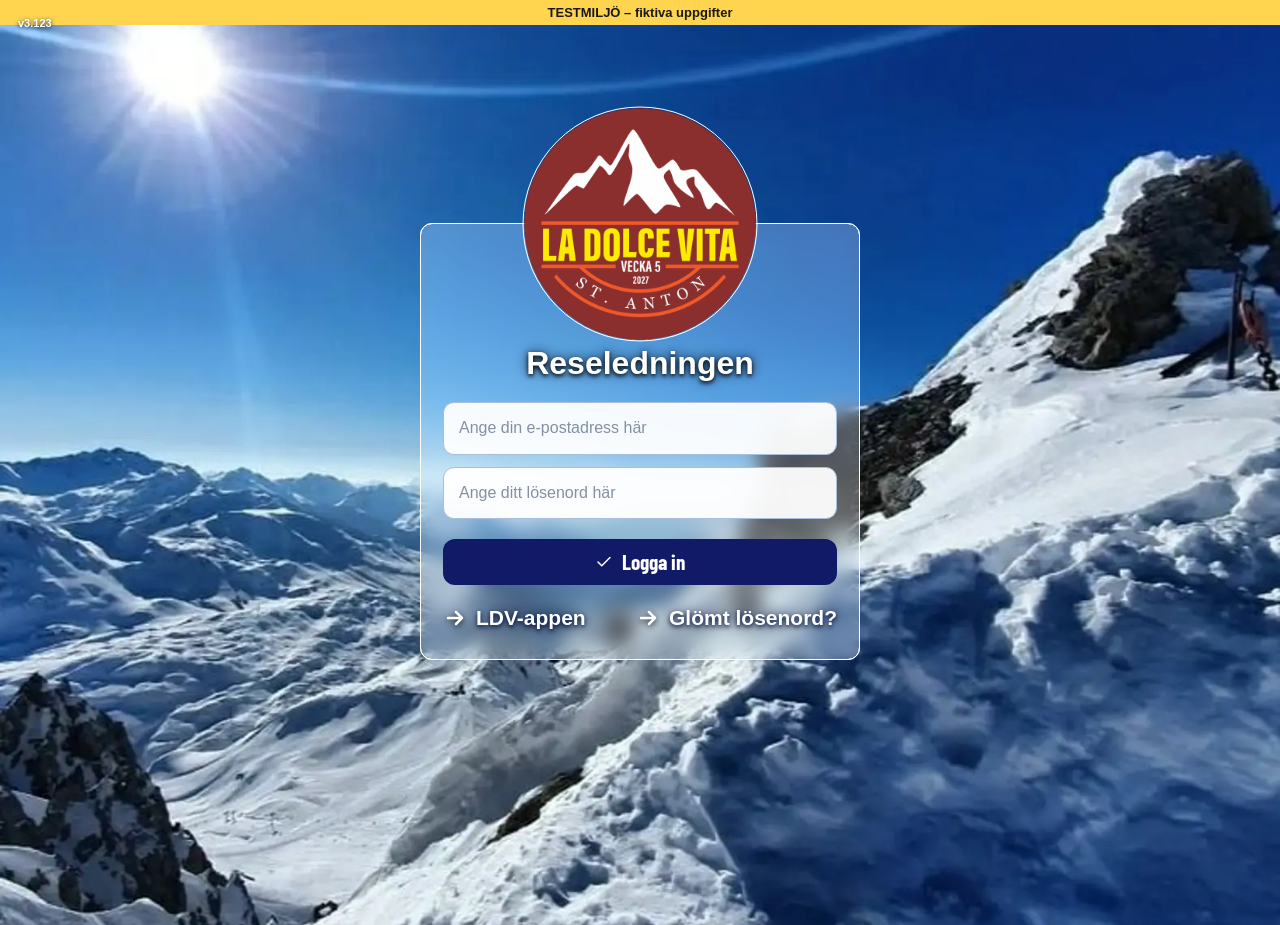
<file: admin.html>
<!doctype html>
<html lang="sv"><head>
<!-- External analytics disabled in staging -->
<script>
  window.dataLayer = window.dataLayer || [];
  function gtag(){dataLayer.push(arguments);}
  gtag('js', new Date());
</script>
<meta charset="utf-8"><meta name="robots" content="noindex, nofollow"><meta name="viewport" content="width=device-width,initial-scale=1"><title>LDV – Administration</title>
<style>select{font:inherit;width:100%;border-radius:12px;padding:13px;border:1px solid #bccbe0;background:#fff}
:root{font-family:system-ui,-apple-system,sans-serif;color:#132653;background:#eaf3ff}*{box-sizing:border-box}body{margin:0;min-height:100vh;background:linear-gradient(150deg,#cbdff8,#f4f7ff)}main{max-width:760px;margin:7vh auto;padding:24px}.card{background:#fff;border-radius:22px;padding:28px;box-shadow:0 14px 45px #142e551c}h1{margin:0 0 6px}p{line-height:1.5}label{display:block;margin:15px 0 6px;font-weight:650}input,button{font:inherit;width:100%;border-radius:12px;padding:13px}input{border:1px solid #bccbe0}button{border:0;background:#173c83;color:#fff;cursor:pointer;margin-top:15px;font-weight:650}button:disabled{opacity:.5;cursor:not-allowed}.secondary{background:#e6eaf3;color:#17335e}.danger{background:#a02c40}.profile-actions .danger{background:#a02c40}.muted{color:#566782}.status{font-weight:750;padding:12px;border-radius:12px;background:#e9eef8;margin:15px 0}.hidden{display:none}.error{color:#9e2235}.success{color:#14683a}select{width:100%;padding:12px;border-radius:12px;border:1px solid #bccbe0}a{color:#174eaa}.toolbar{display:grid;grid-template-columns:repeat(3,minmax(0,1fr));gap:12px;align-items:end}.toolbar label{margin-top:6px}.toolbar input,.toolbar select{margin-top:6px}.person-row{display:flex;align-items:center;gap:12px;padding:10px 0;border-bottom:1px solid #e7edf5;font-weight:400}.person-row input{width:auto;flex:none}.person-row span{flex:1}.trip-count{font-size:.82rem;color:#506586;white-space:nowrap}.rookie{font-weight:700;color:#a25b0b}.count{font-weight:650;margin:12px 0}.person-row[hidden]{display:none!important}@media(max-width:520px){.toolbar{grid-template-columns:1fr}}textarea{width:100%;padding:12px;border:1px solid #bccbe0;border-radius:12px;font:inherit;min-height:100px}.edit-person{width:auto;padding:7px 12px;margin:0}.profile-panel{margin:20px 0;padding:18px;border:1px solid #cbd8e8;border-radius:14px;background:#f8fbff}.room-grid{display:grid;grid-template-columns:1fr 1fr;gap:12px}.room-grid label{margin:0}.room-group{border:1px solid #dbe5f2;border-radius:12px;padding:12px 15px;margin:12px 0;background:#fbfdff}.room-group h3{margin:0 0 8px}.room-entry{display:flex;align-items:center;justify-content:space-between;gap:12px;padding:9px 0;border-bottom:1px solid #e7edf5}.room-entry:last-child{border-bottom:0}.room-entry button{width:auto;padding:7px 12px;margin:0 0 0 10px}.history-row{display:flex;align-items:center;gap:10px;padding:7px 0;border-bottom:1px solid #e1e9f3}.history-row input{width:auto}.history-row span{flex:1}.history-status{font-weight:650}.profile-actions{display:flex;gap:12px}.profile-actions button{flex:1}small{display:block;margin-top:14px;line-height:1.5}
.admin-section{margin:18px 0;border:1px solid #d7e1f0;border-radius:14px;padding:0 16px 14px}.admin-section>summary{cursor:pointer;font-size:1.2rem;font-weight:750;padding:17px 4px;list-style-position:inside}.admin-section[open]>summary{border-bottom:1px solid #e5ebf5;margin-bottom:14px}.admin-section:not([open]){padding-bottom:0}.admin-section>summary:focus-visible{outline:3px solid #4778d2;border-radius:8px}.admin-section #people-list,.admin-section #rooms-list{max-height:none;overflow:visible;padding-right:0}@media(max-width:520px){.admin-section{padding-left:10px;padding-right:10px}.person-row{flex-wrap:wrap}.trip-count{white-space:normal}}.compact-view{max-width:540px!important}.compact-view dl{display:grid;grid-template-columns:120px minmax(0,1fr);gap:9px 12px;margin:16px 0}.compact-view dt{font-weight:700;color:#526784}.compact-view dd{margin:0;overflow-wrap:anywhere;white-space:pre-wrap}.compact-view .view-divider{grid-column:1/-1;border-top:1px solid #e1e9f3;margin:5px 0}@media(max-width:520px){.compact-view dl{grid-template-columns:95px minmax(0,1fr)}}.profile-overlay{position:fixed;inset:0;z-index:1000;background:#0b1834b8;display:flex;justify-content:center;align-items:center;padding:16px}.profile-overlay.hidden{display:none}.profile-overlay .profile-panel{position:relative;width:min(100%,680px);max-height:calc(100dvh - 32px);overflow-y:auto;margin:0;background:white;box-shadow:0 20px 70px #0005}.profile-close{position:sticky;top:0;float:right;width:42px;height:42px;padding:0;margin:0 0 0 12px;font-size:26px;z-index:2}.profile-overlay h3{margin-top:4px}body.profile-modal-open{overflow:hidden}@media(max-width:520px){.profile-overlay{padding:8px}.profile-overlay .profile-panel{max-height:calc(100dvh - 16px)}.profile-actions{flex-wrap:wrap}.profile-actions button{min-width:40%}}
.trip-controls{border-top:1px solid #d8e2f1;margin-top:18px;padding-top:12px}.trip-controls button{margin-top:8px}.access-control{display:flex;justify-content:space-between;align-items:center;gap:18px;padding:12px 14px;border:1px solid #d8e2f1;border-radius:12px;background:#f3f7fd;margin:12px 0 6px}.access-control strong{font-size:.98rem}.access-status{font-size:.85rem;color:#526784;margin-top:3px}.access-switch{display:inline-flex;align-items:center;margin:0;cursor:pointer;flex-shrink:0}.access-switch input{position:absolute;width:1px;height:1px;opacity:0}.access-track{width:56px;height:30px;border-radius:20px;background:#8794a8;position:relative;transition:background .2s}.access-track:before{content:"";position:absolute;left:3px;top:3px;width:24px;height:24px;border-radius:50%;background:white;box-shadow:0 1px 4px #0003;transition:transform .2s}.access-switch input:checked+.access-track{background:#18845b}.access-switch input:checked+.access-track:before{transform:translateX(26px)}.access-switch input:focus-visible+.access-track{outline:3px solid #4778d2;outline-offset:3px}.access-switch input:disabled+.access-track{opacity:.5;cursor:wait}/* Kompakt administration */
main{max-width:920px;margin:20px auto;padding:12px}
.card{padding:22px;border-radius:16px}
h1{font-size:1.65rem}h2{font-size:1.2rem}h3{font-size:1.05rem}
p{margin:8px 0;line-height:1.4}
label{margin:9px 0 4px;font-size:.92rem}
input,select,textarea{font-size:.94rem;padding:8px 10px;border-radius:8px}
button{font-size:.92rem;padding:9px 12px;border-radius:8px;margin-top:8px}
.status{padding:9px 12px;margin:10px 0}
.admin-section{margin:10px 0;padding:0 12px 10px;border-radius:10px}
.admin-section>summary{font-size:1.05rem;padding:11px 2px}
.admin-section[open]>summary{margin-bottom:8px}
.toolbar{gap:9px}.toolbar label{margin-top:3px}
.toolbar input,.toolbar select{margin-top:4px}
.person-row{gap:8px;padding:6px 0;font-size:.92rem}
.edit-person,.room-entry button{padding:5px 9px;font-size:.83rem}
.trip-count{font-size:.78rem}
.count{margin:8px 0;font-size:.9rem}
.room-group{padding:8px 11px;margin:7px 0;border-radius:9px}
.room-group h3{margin:0 0 4px;font-size:.98rem}
.room-entry{padding:5px 0;font-size:.92rem}
.profile-overlay .profile-panel{padding:18px;border-radius:12px}
.profile-panel label{margin:8px 0 3px}
.profile-panel input,.profile-panel select,.profile-panel textarea{padding:8px 10px}
.profile-actions{gap:8px}.profile-actions button{margin-top:8px}
.room-grid{gap:10px}
.profile-close{width:34px;height:34px;font-size:22px}
@media(max-width:520px){main{padding:6px;margin:6px auto}.card{padding:14px;border-radius:12px}.toolbar{grid-template-columns:1fr}.person-row{gap:6px}.room-grid{grid-template-columns:1fr}.profile-overlay .profile-panel{padding:12px}}
.access-control{width:max-content;max-width:100%;margin:0 0 10px auto;padding:7px 10px;gap:12px;border-radius:10px}.access-control strong{font-size:.86rem}.access-status{font-size:.76rem}.access-track{width:48px;height:26px}.access-track:before{width:20px;height:20px}.access-switch input:checked+.access-track:before{transform:translateX(22px)}.add-person-button{display:inline-flex;align-items:center;justify-content:center;gap:8px;width:auto;padding:9px 14px;margin:10px 0}.add-person-button svg{flex:none}@media(max-width:520px){.add-person-button{width:auto}}.add-person-button{display:flex!important;width:max-content!important;max-width:100%;margin:10px 0 10px auto!important;justify-content:center}.avatar{object-fit:cover;border-radius:50%;background:#dce7f6;flex-shrink:0}.avatar-small{width:38px;height:38px}.avatar-large{width:112px;height:112px}.avatar-editor{display:flex;gap:18px;align-items:center;margin:12px 0 18px;flex-wrap:wrap}.avatar-editor input[type=file]{max-width:290px;font-size:.85rem}.avatar-editor button{width:auto;margin:6px 6px 0 0;padding:7px 10px}.avatar-editor p{font-size:.8rem}.avatar-editor label{margin:0 0 5px}#view-avatar{text-align:center;margin:8px 0 15px}.avatar-editor{display:flex;flex-direction:column;align-items:stretch;gap:16px}.avatar-editor>.avatar-large{display:block;width:100%;max-width:100%;height:auto;aspect-ratio:1/1;border-radius:50%;object-fit:cover;align-self:center}.avatar-editor>div{width:100%}.avatar-editor input[type=file]{max-width:100%;width:100%}html,body{max-width:100%;overflow-x:clip}main,.card,#panel,.admin-section,.toolbar,.person-row{min-width:0;max-width:100%}.person-row{flex-wrap:wrap}.person-row span{min-width:0;overflow-wrap:anywhere}.trip-count{white-space:normal}.profile-panel{max-width:100%;overflow-wrap:anywhere}.selected-trip-heading{margin:26px 0 18px;padding:16px 0 14px;border-bottom:2px solid #dce5f2}.trip-eyebrow{display:block;font-size:.73rem;letter-spacing:.11em;font-weight:800;color:#647a99}.selected-trip-heading h2{font-size:clamp(1.55rem,5.5vw,2.1rem);margin:7px 0 0;color:#132653;line-height:1.2}.trip-footer{margin:35px 0 12px;padding:20px 0 12px;border-top:1px solid #d8e2f1}.trip-footer label{font-size:.95rem}.trip-footer p{font-size:.82rem;margin:8px 0 0}.access-control{margin-left:auto!important}.access-control strong{font-size:.9rem}.access-status{font-weight:750}.access-switch input:checked+.access-track{background:#21815d}@media(max-width:520px){main{width:100%;margin:0 auto;padding:14px 10px}.card{padding:18px 14px}.room-grid{grid-template-columns:1fr}.profile-actions{flex-wrap:wrap}.profile-actions button{min-width:120px}.admin-section{margin:14px 0}.person-row{gap:8px}}</style><style>/* Desktop-first participant administration, responsive on mobile */
@media(min-width:900px){
 main{max-width:1380px!important;width:min(96%,1380px)!important;margin-inline:auto!important}
 .admin-section{padding:22px!important}
 .admin-section .toolbar{display:grid!important;grid-template-columns:2fr 1fr!important;gap:12px!important}
 #people-list .person-row{display:grid!important;grid-template-columns:32px 44px minmax(200px,2fr) minmax(135px,1fr) 100px!important;gap:12px!important;align-items:center!important;padding:10px 14px!important}
 #people-list .person-row:nth-child(even){background:#f4f7fc}
 #people-list .person-row>span:nth-of-type(1){min-width:0!important}
}
.ldv-admin-actions{display:flex;align-items:center;flex-wrap:wrap;gap:12px;margin:14px 0}
.ldv-admin-actions button{width:auto!important}
@media(max-width:599px){.ldv-admin-actions{align-items:stretch;flex-direction:column}.ldv-admin-actions button{width:100%!important}}
</style><style>.ldv-copy-grid{display:grid;grid-template-columns:repeat(2,minmax(0,1fr));gap:14px}.ldv-copy-grid label{min-width:0}@media(max-width:650px){.ldv-copy-grid{grid-template-columns:1fr}}#copy-result{margin:12px 0;line-height:1.6}</style><style>
.ldv-admin-tabs{display:flex;flex-wrap:wrap;gap:7px;border-bottom:2px solid #d8e3f1;margin:22px 0 14px}
.ldv-admin-tabs button{width:auto!important;margin:0 0 -2px!important;padding:13px 19px!important;border:0!important;border-bottom:3px solid transparent!important;border-radius:10px 10px 0 0!important;background:transparent!important;color:#405779!important;font-weight:700!important;box-shadow:none!important}
.ldv-admin-tabs button[aria-selected="true"]{background:#fff!important;color:#142b60!important;border-bottom-color:#31538b!important}
.ldv-admin-tabs button:focus-visible{outline:3px solid #31538b;outline-offset:-3px}
.ldv-admin-tabpane[hidden]{display:none!important}
.ldv-admin-tabpane>details.admin-section{margin-top:0}
.ldv-admin-tabpane>.add-person-button{display:inline-flex;width:auto!important;margin:12px 0}
#trip-copy-section{display:none!important}
@media(max-width:600px){.ldv-admin-tabs{gap:2px}.ldv-admin-tabs button{flex:1 1 auto;padding:11px 8px!important;font-size:12px!important}}
</style><style>
/* Compact, full-width administration without collapsible panels */
body{background:#f1f5fa}
main{max-width:1500px!important;width:100%!important;margin:0 auto!important;padding:12px 16px 28px!important}
main>.card{padding:16px 18px!important;border-radius:12px!important;box-shadow:none!important;border:0!important}
#panel>.selected-trip-heading{margin:12px 0!important}
#panel .admin-section{border:0!important;border-radius:0!important;padding:4px 0!important;margin:0!important;box-shadow:none!important}
#panel .admin-section>h3{font-size:1.05rem;margin:4px 0 10px}
#panel .admin-section>p.muted{margin:6px 0 12px}
#panel .toolbar{gap:8px!important;margin:8px 0!important}
#panel .toolbar label{margin:4px 0!important}
#panel .toolbar input,#panel .toolbar select{padding:9px 10px!important;border-radius:8px!important}
#panel .ldv-admin-tabs{margin:12px 0 8px}
#panel .ldv-admin-tabs button{padding:10px 14px!important}
#panel #people-list .person-row{margin:0!important}
#panel #people-count{margin:8px 0!important}
#panel #rooms-list{margin-top:8px}
@media(max-width:650px){main{padding:5px!important}main>.card{padding:10px!important;border-radius:8px!important}#panel .ldv-admin-tabs button{padding:9px 6px!important}}
</style><style>.ldv-add-inline{max-width:900px;padding:4px 0}.ldv-add-inline h3{margin:6px 0}.ldv-add-inline form{display:grid;grid-template-columns:repeat(2,minmax(0,1fr));gap:8px 16px}.ldv-add-inline form label{margin:6px 0 0}.ldv-add-inline form input{padding:10px}.ldv-add-inline .profile-actions{grid-column:1/-1;display:flex;gap:10px;justify-content:flex-start}.ldv-add-inline .profile-actions button{width:auto;min-width:150px;margin-top:8px}@media(max-width:650px){.ldv-add-inline form{grid-template-columns:1fr}.ldv-add-inline .profile-actions{flex-wrap:wrap}}</style><style>#rooms-list .room-entry{justify-content:flex-start;gap:10px;padding:7px 0}#rooms-list .room-entry .room-avatar{width:42px;height:42px;min-width:42px;object-fit:cover;border-radius:50%;flex:none}#rooms-list .room-entry>span{flex:1;min-width:0}#rooms-list .room-entry button{margin:0 0 0 auto}@media(max-width:600px){#rooms-list .room-entry .room-avatar{width:38px;height:38px;min-width:38px}}</style><style>@media(min-width:900px){#people-list .person-row{grid-template-columns:32px 44px minmax(200px,1fr) 100px!important}}</style><style>#panel .ldv-person-filter{border:0;padding:0;margin:4px 0;min-width:0}#panel .ldv-person-filter legend{font-weight:650;padding:0;margin:0 0 8px}#panel .ldv-person-filter-options{display:flex;flex-direction:row;gap:8px 18px;align-items:center;flex-wrap:nowrap;overflow-x:auto}#panel .ldv-person-filter-options label{display:inline-flex;align-items:center;gap:6px;white-space:nowrap;margin:0!important;font-weight:500;cursor:pointer}#panel .ldv-person-filter-options input[type=radio]{width:18px;height:18px;margin:0;accent-color:#173c83;flex:none}@media(min-width:900px){#participants-section .toolbar{grid-template-columns:minmax(220px,1fr) minmax(320px,1fr)!important}}@media(max-width:650px){#participants-section .toolbar{grid-template-columns:1fr!important}}</style><style>#panel #who{display:none!important}#panel>.access-control{margin:12px 0 8px}#panel .trip-footer{margin-top:8px}</style><style>.ldv-visually-hidden{position:absolute;width:1px;height:1px;padding:0;margin:-1px;overflow:hidden;clip:rect(0,0,0,0);white-space:nowrap;border:0}#participants-section .ldv-search-label{margin:0!important}#participants-section .ldv-search-label input{margin:0!important}#panel .ldv-admin-tabs button{font-size:clamp(19px,4.7vw,25px)!important;font-weight:750!important;line-height:1.12!important}#panel .selected-trip-heading{padding-top:5px!important}</style><style>#participants-section .ldv-search-above-list{margin:8px 0 2px}#participants-section .ldv-search-above-list input{display:block;width:100%;margin:0!important;padding:10px 12px!important}#participants-section .toolbar{display:block!important;margin-bottom:6px!important}#participants-section .ldv-person-filter{margin:0!important}#participants-section #people-count{margin:8px 0!important;line-height:1.4;font-size:.95rem}</style><style>#people-count{display:flex;align-items:center;gap:8px 12px;flex-wrap:wrap}#people-count .ldv-summary-total{white-space:nowrap}#people-count .ldv-summary-badges{display:flex;flex-wrap:wrap;gap:7px}#people-count .ldv-summary-badge{display:inline-flex;align-items:center;gap:3px;padding:6px 11px;border-radius:9px;background:#eaf1fb;color:#173c70;font-weight:500;white-space:nowrap}#people-count .ldv-summary-badge strong{font-weight:750}</style><style>
#panel .ldv-admin-actions{margin-top:36px!important}
#panel .trip-footer{margin-top:18px}
#panel .access-control{margin:24px 0 12px}
.ldv-admin-menu-open{position:fixed;right:19px;bottom:calc(20px + env(safe-area-inset-bottom));height:76px;width:76px;border-radius:50%;border:1px solid rgba(255,255,255,.28);background:#080d77;color:white;font-size:24px;z-index:38;box-shadow:0 6px 25px #07134b70;display:flex;flex-direction:column;gap:1px;align-items:center;justify-content:center;cursor:pointer}
.ldv-admin-menu-label{font-size:12px;font-weight:700}
.ldv-admin-menu-backdrop:not([hidden]){position:fixed;inset:0;background:rgba(6,17,58,.55);z-index:39}
.ldv-admin-menu-sheet:not([hidden]){position:fixed;right:12px;bottom:calc(103px + env(safe-area-inset-bottom));width:min(370px,calc(100vw - 24px));display:flex;flex-direction:column;padding:8px;background:rgba(8,22,99,.96);border:1px solid rgba(255,255,255,.24);border-radius:22px;box-shadow:0 20px 55px #06134180;z-index:40}
.ldv-admin-menu-sheet a,.ldv-admin-menu-sheet button{display:block;width:100%;min-height:51px;padding:11px 14px;text-align:left;border:0;border-bottom:1px solid rgba(255,255,255,.17);background:transparent;color:white;text-decoration:none;font-size:15px;font-weight:500}
.ldv-admin-menu-sheet :last-child{border-bottom:0}
.ldv-admin-menu-open:focus-visible,.ldv-admin-menu-sheet :focus-visible{outline:3px solid #f4d34d;outline-offset:3px}
</style><style>#ldv-export-csv{display:inline-flex!important;align-items:center!important;justify-content:center!important;gap:9px!important}#ldv-export-csv .ldv-download-icon{flex:none;vertical-align:middle}</style><style>
/* Kompakt deltagarvy med utfallande profilbild */
#view-overlay .compact-view{padding:0!important;overflow:hidden!important;display:flex;flex-direction:column;max-height:min(90dvh,900px);width:min(96vw,540px)}
#view-overlay #view-avatar{order:0;margin:0!important;width:100%;height:clamp(320px,56vh,620px);background:#dce7f6;overflow:hidden}
#view-overlay .ldv-view-photo{display:block;width:100%;height:100%;object-fit:cover;object-position:center 32%;border-radius:0}
#view-overlay #view-title{order:1;margin:18px 22px 12px!important;padding-right:40px;font-size:clamp(1.25rem,5vw,1.7rem);line-height:1.25;overflow-wrap:anywhere}
#view-overlay #view-content{order:2;margin:0 22px 18px;overflow:auto}
#view-overlay #view-content dl{margin:0;display:grid;grid-template-columns:minmax(75px,105px) minmax(0,1fr);gap:12px 16px}
#view-overlay #view-content dd{overflow-wrap:anywhere}
#view-overlay .profile-actions{order:3;margin:0!important;padding:12px 22px 22px;display:flex;gap:10px}
#view-overlay .profile-actions button{flex:1;min-width:0}
#view-overlay #view-close{z-index:3;top:12px;right:12px;position:absolute}
</style><style>
/* Kompakt profilredigering, utan att radera dolda profiluppgifter */
#profile-panel .avatar-editor>.avatar-large{width:112px!important;height:112px!important;max-width:112px!important;aspect-ratio:1!important;border-radius:50%!important;align-self:center}
#profile-panel .avatar-editor{gap:10px!important;margin:8px 0 16px!important}
#profile-panel #avatar-upload:not([hidden]){display:inline-block!important;width:auto!important;margin:10px 0!important}\n#profile-panel #avatar-upload[hidden],#profile-panel #admin-photo-editor[hidden]{display:none!important}
#profile-panel label[for="profile-bio"],#profile-panel #profile-bio,
#profile-panel label[for="profile-helmet"],#profile-panel #profile-helmet,
#profile-panel label[for="profile-jacket"],#profile-panel #profile-jacket,
#profile-panel label[for="profile-pants"],#profile-panel #profile-pants{display:none!important}
</style><style>#profile-panel #profile-title{font-size:clamp(1.55rem,5.5vw,2rem)!important;line-height:1.2!important;font-weight:800!important;padding-right:44px}</style><style>
#profile-panel .ldv-avatar-file-row{display:flex;align-items:center;gap:10px;min-width:0;width:100%}
#profile-panel .ldv-avatar-file-row #avatar-file{flex:1 1 auto;min-width:0;width:100%;max-width:none!important;margin:0}
#profile-panel .ldv-avatar-file-row #avatar-file::file-selector-button{font-size:1rem;font-weight:700;padding:12px 16px;margin-right:10px;border-radius:10px;border:1px solid #c4d0e0;background:#e4e9f3;color:#172e58;cursor:pointer}
#profile-panel .ldv-avatar-file-row #avatar-remove{flex:0 0 auto;width:auto!important;margin:0!important;white-space:nowrap;padding:12px 10px}
@media(max-width:520px){#profile-panel .ldv-avatar-file-row{gap:6px}#profile-panel .ldv-avatar-file-row #avatar-file{font-size:.8rem}#profile-panel .ldv-avatar-file-row #avatar-file::file-selector-button{padding:12px 10px;margin-right:5px;font-size:.92rem}#profile-panel .ldv-avatar-file-row #avatar-remove{padding:12px 7px;font-size:.8rem}}
</style><style>/* Admin authentication only: LDV cinematic glass design v3.28 */
body.ldv-admin-auth{background:#16477e url('./Appbilder/sun.webp') center 62% / cover no-repeat fixed!important;min-height:100dvh}
body.ldv-admin-auth main{min-height:100dvh;max-width:none!important;margin:0!important;padding:clamp(115px,22vh,230px) 18px 50px!important;display:flex;justify-content:center;align-items:flex-start}
body.ldv-admin-auth main>.card{position:relative;width:min(100%,440px);margin:0 auto!important;padding:116px 22px 26px!important;text-align:center;border:1px solid #fff!important;outline:1px solid rgba(255,255,255,.95);outline-offset:-1px;border-radius:28px;background:rgba(233,245,255,.29);-webkit-backdrop-filter:blur(9px) saturate(125%);backdrop-filter:blur(9px) saturate(125%);box-shadow:0 16px 45px #071e4840}
body.ldv-admin-auth #ldv-admin-auth-logo{position:absolute;top:0;left:50%;transform:translate(-50%,-50%);width:clamp(180px,56vw,235px);aspect-ratio:1;border:1px solid white;border-radius:50%;filter:drop-shadow(0 10px 14px rgba(0,15,45,.65)) drop-shadow(0 3px 5px rgba(0,15,45,.4));object-fit:contain;cursor:pointer}
body.ldv-admin-auth #ldv-admin-auth-version{position:fixed;top:max(15px,env(safe-area-inset-top));left:18px;color:white;font-size:11px;font-weight:700;text-shadow:0 1px 4px #001c48;z-index:5}
body.ldv-admin-auth #ldv-admin-auth-heading{display:block;margin:5px 0 20px;font-size:clamp(24px,6vw,32px);font-weight:800;line-height:1.15;color:#0b2756}
body.ldv-admin-auth #login{text-align:left}
body.ldv-admin-auth #login label{position:absolute;width:1px;height:1px;overflow:hidden;clip-path:inset(50%);white-space:nowrap}
body.ldv-admin-auth #login input{margin:0 0 12px!important;padding:13px 15px!important;border-radius:11px!important}body.ldv-admin-auth #login input::placeholder{color:#8390a2;opacity:1}body.ldv-admin-auth #login input,body.ldv-admin-auth #reset input{background:rgba(255,255,255,.94);border:1px solid #a7bfdc;font-size:16px}
body.ldv-admin-auth #login button,body.ldv-admin-auth #reset button:not(.secondary){background:linear-gradient(180deg,#1654a0,#082d6a);box-shadow:0 5px 12px #102f6233}
body.ldv-admin-auth main>.card>p:last-child{margin:17px 0 0}
body.ldv-admin-auth #ldv-admin-menu-open{display:none!important}
body.ldv-admin-auth #message:empty{display:none}
body.ldv-admin-auth #forgot{margin-top:10px}
body.ldv-admin-auth #recovery-request{margin-top:12px;text-align:left}
body.ldv-admin-auth #recovery-request label{position:absolute;width:1px;height:1px;overflow:hidden;clip-path:inset(50%);white-space:nowrap}
body.ldv-admin-auth #recovery-request input{background:rgba(255,255,255,.94);border:1px solid #a7bfdc;border-radius:11px;padding:13px 15px;font-size:16px;margin:0 0 12px}
body.ldv-admin-auth #recovery-request button[type=submit]{background:linear-gradient(180deg,#1654a0,#082d6a);color:#fff;box-shadow:0 5px 12px #102f6233}
body.ldv-admin-auth #recovery-back{margin-top:10px}
body.ldv-admin-auth #panel{display:none!important}
body.ldv-admin-auth main>.card>p:last-child{display:block}
body:not(.ldv-admin-auth) #ldv-admin-auth-logo,body:not(.ldv-admin-auth) #ldv-admin-auth-heading{display:none!important}
body:not(.ldv-admin-auth) #ldv-admin-auth-version{position:fixed;top:8px;right:10px;z-index:1000;padding:3px 7px;border-radius:6px;background:#173d70;color:#fff;font:700 12px 'Barlow Condensed',Arial,sans-serif;pointer-events:none}
body:not(.ldv-admin-auth) main>.card{background:#fff}
body.ldv-admin-auth #ldv-admin-auth-logo{max-width:235px!important;max-height:235px!important;display:block!important}
body.ldv-admin-auth #ldv-admin-auth-heading{display:block!important}
@media(prefers-reduced-transparency:reduce){body.ldv-admin-auth main>.card{background:rgba(255,255,255,.94);-webkit-backdrop-filter:none;backdrop-filter:none}}
</style><style>/* Admin login bottom links */
#ldv-admin-auth-links{display:flex;align-items:baseline;justify-content:space-between;gap:12px;margin-top:18px;text-align:left}
#ldv-admin-auth-links a,#ldv-admin-auth-links #forgot{font-family:var(--ldv-font-heading,'Barlow Condensed',sans-serif)!important;font-size:21px!important;font-weight:700!important;line-height:1.2!important;color:#fff!important;text-decoration:none!important;text-shadow:0 2px 4px rgba(0,14,53,.95),0 0 12px rgba(0,18,58,.75)!important;background:none!important;border:0!important;box-shadow:none!important;border-radius:0!important;padding:0!important;margin:0!important;width:auto!important;min-width:0;cursor:pointer}#ldv-admin-auth-links a:hover,#ldv-admin-auth-links #forgot:hover,#ldv-admin-auth-links a:focus-visible,#ldv-admin-auth-links #forgot:focus-visible{text-decoration:underline!important;text-underline-offset:4px}
#ldv-admin-auth-links #forgot{text-align:right;white-space:nowrap}
body:not(.ldv-admin-auth) #ldv-admin-auth-links{display:none!important}
</style><style>#view-overlay .ldv-view-photo{object-fit:contain!important;background:#dce7f6}
/* v3.39: no shadow on admin logo */
#ldv-admin-auth-logo{filter:none!important;box-shadow:none!important;text-shadow:none!important}
</style><link rel="preconnect" href="https://fonts.googleapis.com"><link rel="preconnect" href="https://fonts.gstatic.com" crossorigin><link href="https://fonts.googleapis.com/css2?family=Barlow+Condensed:wght@600;700;800&family=Lora:wght@400;500;600;700&display=swap" rel="stylesheet"><link rel="stylesheet" href="./ldv-design-system.css?v=373"><style>
/* LDV: right-aligned menu items in app and admin */
.ldv-admin-menu-sheet a,.ldv-admin-menu-sheet button{text-align:right;}
</style>
<style>/* v3.74: login heading and consistent navigation links */
body.ldv-admin-auth #ldv-admin-auth-heading{color:#fff!important;text-shadow:0 2px 4px rgba(0,0,0,.95),0 0 12px rgba(0,0,0,.8)!important}
#ldv-admin-auth-links a{display:inline-flex!important;align-items:center!important;gap:9px!important;white-space:nowrap!important}
#ldv-admin-auth-links .ldv-auth-link-icon{width:24px;height:24px;flex:0 0 24px;filter:drop-shadow(0 2px 3px rgba(0,0,0,.8))}
</style><style>/* v3.75: equal-sized aligned login links and button label */
body.ldv-admin-auth #ldv-admin-auth-links{display:flex!important;align-items:center!important;justify-content:space-between!important;gap:12px!important}
body.ldv-admin-auth #ldv-admin-auth-links a,body.ldv-admin-auth #ldv-admin-auth-links #forgot{display:inline-flex!important;flex-direction:row!important;align-items:center!important;justify-content:flex-start!important;gap:9px!important;vertical-align:middle!important;white-space:nowrap!important;line-height:1.2!important;font-size:21px!important;font-weight:700!important;margin:0!important;padding:0!important;min-height:30px!important}
body.ldv-admin-auth #ldv-admin-auth-links .ldv-auth-link-icon{display:block!important;width:24px!important;height:24px!important;flex:0 0 24px!important}
body.ldv-admin-auth #ldv-admin-auth-links #forgot::before{content:none!important;display:none!important}
body.ldv-admin-auth #login button[type=submit]{font-family:var(--ldv-font-heading,'Barlow Condensed',sans-serif)!important;font-size:21px!important;font-weight:700!important;line-height:1.2!important}
@media(max-width:380px){body.ldv-admin-auth #ldv-admin-auth-links a,body.ldv-admin-auth #ldv-admin-auth-links #forgot{font-size:clamp(16px,5vw,21px)!important;gap:5px!important}body.ldv-admin-auth #ldv-admin-auth-links .ldv-auth-link-icon{width:20px!important;height:20px!important;flex-basis:20px!important}}
</style><style>/* Unified sans-serif typography across LDV v3.82 / admin v3.76 */
:root{--ldv-font-body:Arial,Helvetica,sans-serif;--ldv-font-heading:'Barlow Condensed','Arial Narrow',Arial,sans-serif;font-family:var(--ldv-font-body)!important}
html,body,body :is(p,span,div,label,a,li,td,th,small,strong,b,em,i,blockquote,legend,summary,figcaption,option),button,input,select,textarea{font-family:var(--ldv-font-body)!important}
body :is(h1,h2,h3,h4,h5,h6),body :is(.tag,.ldv-menu-sheet button,.ldv-menu-sheet a,#ldv-admin-menu-sheet button,#ldv-admin-menu-sheet a),body :is(#ldv-admin-auth-links a,#ldv-admin-auth-links button,#login button[type=submit]){font-family:var(--ldv-font-heading)!important}
</style><style>/* Compact participant rows: show notes only when meaningful; icon-only edit button */
.ldv-person-note:empty{display:none!important}.person-row .edit-person{display:inline-flex!important;align-items:center!important;justify-content:center!important;width:48px!important;min-width:48px!important;height:48px!important;min-height:48px!important;padding:0!important;flex:0 0 48px!important;border-radius:12px!important;background:#10166c!important;color:#fff!important}.person-row .edit-person svg{display:block;flex:none}@media(max-width:560px){.person-row .edit-person{order:2}}
</style><style>
/* v3.85 desktop: keep checkbox, avatar, name, optional note and edit button on one row */
@media (min-width:900px){
 #people-list .person-row{
  display:grid!important;
  grid-template-columns:32px 44px minmax(0,2fr) minmax(0,1fr) 100px!important;
  align-items:center!important;
  grid-auto-flow:row!important;
 }
 #people-list .person-row>.ldv-person-name{grid-column:3;min-width:0}
 #people-list .person-row>.ldv-person-note{grid-column:4;min-width:0;margin:0!important;flex:none!important}
 #people-list .person-row>.edit-person{grid-column:5;grid-row:1;justify-self:center}
}
</style><style>
/* Desktop: size the name column to the longest participant name, with notes immediately after */
@media (min-width:900px){
 #people-list .person-row{
  grid-template-columns:32px 44px max-content minmax(0,1fr) 100px!important;
 }
 #people-list .person-row>.ldv-person-name{
  grid-column:3;
  width:max-content!important;
  max-width:100%;
  flex:none!important;
 }
 #people-list .person-row>.ldv-person-note{
  grid-column:4;
  justify-self:start;
  margin:0!important;
 }
 #people-list .person-row>.edit-person{
  grid-column:5;
  grid-row:1;
 }
}
</style><style>/* Admin note icon: only present for actual notes */
#people-list .ldv-person-note{display:inline-flex!important;align-items:center;gap:5px}#people-list .ldv-note-icon{display:inline-block;flex:0 0 15px;color:#66758d;vertical-align:middle}
</style><style>
.ldv-admin-tabs:has(#ldv-tab-profile-views){grid-template-columns:repeat(4,minmax(0,1fr))!important}
.profile-views-layout{display:grid;grid-template-columns:minmax(0,1fr) minmax(0,1fr);gap:24px}
.profile-views-toolbar{display:flex;align-items:center;justify-content:space-between;gap:8px;flex-wrap:wrap}
.profile-views-table{width:100%;border-collapse:collapse}
.profile-views-table :is(th,td){padding:8px;text-align:left;border-bottom:1px solid #d5e1f0}
.profile-views-table :is(th,td):last-child{text-align:right}
.profile-views-calendar{display:grid;grid-template-columns:repeat(7,minmax(0,1fr));gap:4px;text-align:center;margin-top:8px}
.profile-views-calendar button{padding:4px;min-width:0;width:100%;margin:0}
.profile-views-calendar button span{display:block;font-size:.8em}
.profile-views-calendar button[aria-pressed="true"]{outline:2px solid #142b60;outline-offset:1px}
@media(max-width:680px){
  .ldv-admin-tabs:has(#ldv-tab-profile-views){grid-template-columns:repeat(2,minmax(0,1fr))!important}
  .profile-views-layout{grid-template-columns:1fr}
}
</style><style>#ldv-staging-banner{background:#ffd54f;color:#181818;text-align:center;padding:5px;font:700 13px system-ui}</style><script>document.addEventListener('DOMContentLoaded',()=>{const b=document.createElement('div');b.id='ldv-staging-banner';b.textContent='TESTMILJÖ – fiktiva uppgifter';document.body.prepend(b)});</script></head><body class="ldv-admin-auth"><span id="ldv-admin-auth-version">v3.123</span><style>
/* LDV v3.73: gemensamt arbetsflöde för profilbilder i administrationen */
.ldv-admin-avatar-summary{display:flex!important;flex-direction:column!important;align-items:center!important;gap:12px!important;padding:12px!important}
#admin-photo-dialog{width:min(92vw,480px);max-height:88dvh;overflow-y:auto;padding:22px;border:1px solid #d5e1f0;border-radius:16px;background:#fff;color:#142b60;box-shadow:0 20px 70px #0c1b3c55}
#admin-photo-dialog::backdrop{background:rgba(8,21,51,.65)}
#admin-photo-dialog .ldv-photo-dialog-head{display:flex;align-items:center;justify-content:space-between;gap:12px}
#admin-photo-dialog h3{font-size:28px;margin:0}
#admin-photo-dialog #admin-photo-close{background:#e7edf7;color:#142b60;border:0;border-radius:10px;font-size:26px;width:40px;height:40px}
#admin-photo-dialog #admin-photo-current{display:block;margin:14px auto}
#admin-photo-dialog .ldv-photo-dialog-actions{text-align:center}
#admin-photo-dialog .ldv-avatar-file-row{display:flex;flex-direction:column;align-items:center;gap:12px}
#admin-photo-dialog #avatar-file{max-width:100%;font-family:Arial,Helvetica,sans-serif;font-size:14px}
#admin-photo-dialog #avatar-file::file-selector-button{background:#111a67;color:white;border:0;border-radius:12px;padding:11px 15px;font-weight:700;margin-right:10px;cursor:pointer}
#admin-photo-dialog #avatar-remove{background:#ad2538!important;color:#fff!important}
#admin-photo-dialog #avatar-upload,#admin-photo-dialog #admin-photo-adjust,#admin-photo-dialog #admin-photo-cancel{padding:12px 16px;min-height:44px;margin:7px 3px}
#admin-photo-dialog #admin-photo-status{min-height:20px;font-size:14px}
</style><style>
/* v3.73: kompakta åtgärder på samma rad i bilddialogen */
#admin-photo-dialog .ldv-photo-dialog-button-row{display:flex;align-items:stretch;gap:8px;width:100%;margin-top:12px}
#admin-photo-dialog .ldv-photo-dialog-button-row button{flex:1 1 0!important;width:0!important;min-width:0!important;margin:0!important;padding:11px 5px!important;white-space:normal!important;overflow-wrap:normal!important;font-size:clamp(11px,1.7vw,14px)!important;line-height:1.2!important;gap:5px!important}
#admin-photo-dialog .ldv-photo-dialog-button-row #avatar-remove{flex:.85 1 0!important;background:#ad2538!important;color:#fff!important}
#admin-photo-dialog .ldv-photo-dialog-button-row .ldv-action-icon{width:15px!important;height:15px!important}
#admin-photo-dialog #avatar-upload:not([hidden]){width:100%!important;margin:10px 0 0!important;background:#111a67!important;color:#fff!important}
@media(max-width:440px){#admin-photo-dialog .ldv-photo-dialog-button-row{gap:4px}#admin-photo-dialog .ldv-photo-dialog-button-row button{font-size:11px!important;padding:10px 3px!important}}
</style><style>
/* v3.73: två tydliga lägen i bildredigeraren */
#admin-photo-dialog [hidden]{display:none!important}
#admin-photo-dialog #admin-photo-edit-actions{display:flex;gap:8px;margin-top:14px;align-items:stretch}
#admin-photo-dialog #admin-photo-edit-actions button{flex:1 1 0!important;width:0!important;min-width:0!important;margin:0!important;padding:10px 7px!important;white-space:nowrap!important;font-size:clamp(11px,1.6vw,14px)!important;gap:5px!important}
#admin-photo-dialog #admin-photo-edit-actions #avatar-upload{flex:1.4 1 0!important;background:#111a67!important;color:#fff!important}
#admin-photo-dialog #admin-photo-edit-actions .ldv-action-icon{width:15px!important;height:15px!important}
#admin-photo-dialog #admin-photo-pick .ldv-avatar-file-row{display:block!important}
#admin-photo-dialog #admin-photo-editor p{font-size:14px!important;margin:8px 0!important}
#admin-photo-dialog #admin-photo-editor canvas{width:min(100%,250px)!important;margin:10px auto!important}
#admin-photo-dialog #admin-photo-editor label{margin:8px 0!important}
#admin-photo-dialog #admin-photo-default-actions{margin-top:12px!important}
</style><style>
/* v3.73: lika höga beskärningsknappar och enhetliga stängkryss */
#admin-photo-dialog #admin-photo-edit-actions{align-items:stretch!important}
#admin-photo-dialog #admin-photo-edit-actions button{height:46px!important;min-height:46px!important;max-height:46px!important;box-sizing:border-box!important;align-self:stretch!important;line-height:1.15!important}
#admin-photo-dialog #admin-photo-status:empty{display:none!important}
#admin-photo-dialog #admin-photo-status{margin:0!important}
button.profile-close,button#admin-photo-close,button[aria-label="Stäng"],button[aria-label="Stäng personprofil"],button[aria-label="Stäng bildredigering"]{display:inline-flex!important;align-items:center!important;justify-content:center!important;width:40px!important;height:40px!important;min-width:40px!important;min-height:40px!important;padding:0!important;border:0!important;border-radius:11px!important;background:#111a67!important;color:#fff!important;font-family:Arial,Helvetica,sans-serif!important;font-size:24px!important;font-weight:500!important;line-height:1!important;box-shadow:none!important;flex:none!important}
button.profile-close:hover,button#admin-photo-close:hover,button[aria-label="Stäng"]:hover,button[aria-label="Stäng personprofil"]:hover,button[aria-label="Stäng bildredigering"]:hover{filter:brightness(1.15)!important}
</style><style>.history-feedback{font-size:14px;line-height:1.45;margin:8px 0 12px}.history-feedback.error{color:#9e2235;font-weight:700}</style><style>.ldv-admin-name-row{display:grid;grid-template-columns:1fr 1fr 1fr;gap:12px;align-items:end}.ldv-admin-name-row>div{min-width:0}.ldv-admin-name-row label{display:block;margin-bottom:5px}.ldv-admin-name-row input{width:100%;min-width:0;box-sizing:border-box}@media(max-width:560px){.ldv-admin-name-row{gap:6px}.ldv-admin-name-row input{padding:10px 6px;font-size:14px}}.admin-note-hint{display:inline;font-weight:400;font-size:13px;color:#536681;margin-left:6px}.ldv-person-name{flex:1 1 170px!important;min-width:0}.ldv-person-note{flex:1 1 180px!important;min-width:0;color:#50607c;font-size:13px;font-style:italic;overflow-wrap:anywhere}.ldv-person-note:empty::after{content:'–';color:#a0aabd}.person-row .edit-person{flex:0 0 auto!important}@media(max-width:560px){.ldv-person-note{flex-basis:100%!important;order:3;margin-left:48px}.person-row .edit-person{order:2}}</style><style>
/* v3.73: floating admin menu matches the circular LDV app menu. */
button#ldv-admin-menu-open{position:fixed!important;right:19px!important;bottom:calc(20px + env(safe-area-inset-bottom))!important;width:76px!important;height:76px!important;min-width:76px!important;min-height:76px!important;max-width:76px!important;max-height:76px!important;aspect-ratio:1!important;border-radius:50%!important;padding:0!important;margin:0!important;display:flex!important;flex-direction:column!important;align-items:center!important;justify-content:center!important;gap:1px!important;background:#080d77!important;color:#fff!important;box-shadow:0 6px 25px #07134b70!important;z-index:38!important}
#ldv-admin-menu-open .ldv-admin-menu-symbol{line-height:1.1!important;font-size:24px!important}
#ldv-admin-menu-open .ldv-admin-menu-label{line-height:1.2!important;font-size:12px!important}
#ldv-admin-menu-open .ldv-action-icon{display:none!important}
</style><style>
/* v3.73: tydliga flikrubriker på mobil och desktop */
.ldv-admin-tabs{display:grid!important;grid-template-columns:repeat(3,minmax(0,1fr))!important;gap:6px!important}
.ldv-admin-tabs button{font-family:var(--ldv-font-heading,'Barlow Condensed',sans-serif)!important;font-size:clamp(17px,2.1vw,23px)!important;line-height:1.15!important;min-height:62px!important;padding:12px 7px!important;text-align:center!important;white-space:normal!important;overflow-wrap:normal!important}
@media(max-width:600px){.ldv-admin-tabs button{font-size:clamp(17px,4.2vw,21px)!important;padding:11px 3px!important;min-height:66px!important}}
</style><style>
/* v3.73: adminmenyn följer deltagarappens flytande meny */
#ldv-admin-menu-sheet:not([hidden]){display:flex!important;flex-direction:column-reverse!important;max-height:calc(100dvh - 120px - env(safe-area-inset-top))!important;overflow-y:auto!important;overscroll-behavior:contain!important;padding:8px!important}
#ldv-admin-menu-sheet a,#ldv-admin-menu-sheet button{display:flex!important;align-items:center!important;gap:12px!important;flex:0 0 auto!important;width:100%!important;min-height:61px!important;margin:0!important;padding:12px 14px!important;border:0!important;border-top:1px solid rgba(255,255,255,.17)!important;border-radius:0!important;background:transparent!important;color:#fff!important;text-align:left!important;text-decoration:none!important;font-family:var(--ldv-font-heading,'Barlow Condensed',sans-serif)!important;font-size:21px!important;font-weight:700!important;line-height:1.25!important;white-space:normal!important;box-shadow:none!important}
#ldv-admin-menu-sheet a:first-child{border-top:0!important}
#ldv-admin-menu-sheet .ldv-admin-menu-icon{width:27px!important;height:27px!important;flex:0 0 27px!important;display:block!important}
#ldv-admin-menu-sheet .ldv-action-icon{display:none!important}
#ldv-admin-menu-sheet a:active,#ldv-admin-menu-sheet button:active{background:rgba(255,255,255,.14)!important}
#ldv-admin-menu-close:not([hidden]){display:flex!important;position:fixed!important;right:19px!important;bottom:calc(20px + env(safe-area-inset-bottom))!important;width:76px!important;height:76px!important;min-width:76px!important;min-height:76px!important;padding:0!important;margin:0!important;border:1px solid rgba(255,255,255,.3)!important;border-radius:50%!important;background:#080d77!important;color:#fff!important;font:400 32px Arial,sans-serif!important;align-items:center!important;justify-content:center!important;z-index:41!important;box-shadow:0 6px 25px #07134b70!important}
#ldv-admin-menu-close[hidden]{display:none!important}
</style><main><div class="card"><img id="ldv-admin-auth-logo" src="./Logos/LDV_St_Anton_2027_intro_korrigerad.gif" alt="La Dolce Vita St. Anton 2027" role="button" tabindex="0" title="Uppdatera appen och rensa cache"><strong id="ldv-admin-auth-heading">Reseledningen</strong>
<div id="message" role="status" aria-live="polite"></div>
<form id="login"><label for="email">E-post</label><input id="email" type="email" autocomplete="username" placeholder="Ange din e-postadress här" required><label for="password">Lösenord</label><input id="password" type="password" autocomplete="current-password" placeholder="Ange ditt lösenord här" required><button type="submit">Logga in</button></form>

<form id="recovery-request" class="hidden"><label for="recovery-email">E-postadress för återställning</label><input id="recovery-email" type="email" autocomplete="email" placeholder="Ange din e-postadress här" required><button type="submit">Skicka återställningslänk</button><button id="recovery-back" type="button" class="secondary">Tillbaka till inloggning</button></form>
<form id="reset" class="hidden"><h2>Välj nytt lösenord</h2><label for="newpassword">Nytt lösenord (minst 12 tecken)</label><input id="newpassword" type="password" autocomplete="new-password" minlength="12" required><button type="submit">Spara nytt lösenord</button></form>
<div id="panel" class="hidden"><p id="who" class="muted" hidden></p><div class="selected-trip-heading"><span class="trip-eyebrow">ADMINISTRATION AV DELTAGARE · v3.73</span><h2 id="selected-trip-title">Läser vald resa …</h2></div><nav class="ldv-admin-tabs" role="tablist" aria-label="Administrera resa"><button type="button" id="ldv-tab-participants" role="tab" aria-selected="true" aria-controls="ldv-pane-participants">Deltagare</button><button type="button" id="ldv-tab-rooms" role="tab" aria-selected="false" aria-controls="ldv-pane-rooms" tabindex="-1">Rum</button><button type="button" id="ldv-tab-add" role="tab" aria-selected="false" aria-controls="ldv-pane-add" tabindex="-1">Ny deltagare</button><button type="button" id="ldv-tab-profile-views" role="tab" aria-selected="false" aria-controls="ldv-pane-profile-views" tabindex="-1">Profilvisningar</button></nav><div id="ldv-pane-participants" class="ldv-admin-tabpane" role="tabpanel" aria-labelledby="ldv-tab-participants"></div><div id="ldv-pane-rooms" class="ldv-admin-tabpane" role="tabpanel" aria-labelledby="ldv-tab-rooms" hidden></div><div id="ldv-pane-add" class="ldv-admin-tabpane" role="tabpanel" aria-labelledby="ldv-tab-add" hidden><section class="ldv-add-inline" aria-labelledby="ldv-add-title"><h3 id="ldv-add-title">Ny deltagare</h3><p class="muted">Lägg till en person i registret. Du kan sedan välja om personen ska delta i den aktuella resan.</p><form id="add-person"><label for="first">Förnamn</label><input id="first" required><label for="last">Efternamn</label><input id="last" required><label for="person-email">E-post (valfritt)</label><input id="person-email" type="email"><label for="person-phone">Telefon (valfritt)</label><input id="person-phone"><div class="profile-actions"><button type="submit">Lägg till person</button><button id="add-clear" type="reset" class="secondary">Rensa formuläret</button></div></form></section></div>
<section id="ldv-pane-profile-views" role="tabpanel" aria-labelledby="ldv-tab-profile-views" hidden>
  <div class="profile-views-toolbar">
    <h3>Profilvisningar i The Zoo</h3>
    <button id="profile-views-refresh" type="button">Uppdatera</button>
  </div>
  <p id="profile-views-status" role="status">Välj en resa för att se statistiken.</p>
  <div class="profile-views-layout">
    <div>
      <h4>Visningar per profil</h4>
      <table class="profile-views-table">
        <thead><tr><th scope="col">Profil</th><th scope="col">Öppningar</th></tr></thead>
        <tbody id="profile-views-totals"></tbody>
      </table>
    </div>
    <div>
      <h4>Visningar dag för dag</h4>
      <div class="profile-views-toolbar">
        <button id="profile-views-prev" type="button" aria-label="Föregående månad">‹</button>
        <span id="profile-views-month" aria-live="polite"></span>
        <button id="profile-views-next" type="button" aria-label="Nästa månad">›</button>
      </div>
      <div id="profile-views-calendar" class="profile-views-calendar" aria-label="Kalender"></div>
      <h4 id="profile-views-date">Välj en dag</h4>
      <ul id="profile-views-day-list"></ul>
    </div>
  </div>
</section>
<section class="admin-section" id="participants-section"><div class="toolbar"><fieldset class="ldv-person-filter" aria-label="Visa deltagare"><legend>Visa</legend><div class="ldv-person-filter-options"><label><input type="radio" name="person-filter" value="selected" checked>Med på resan</label><label><input type="radio" name="person-filter" value="all">Alla</label><label><input type="radio" name="person-filter" value="unselected">Ej med</label></div></fieldset></div><div class="card" hidden data-legacy-admin-tool="true" style="box-shadow:none;border:1px solid #d5e1f0;margin:18px 0;padding:16px"><h3>Dubblettkontroll</h3><p class="muted">Granska poster med samma namn sida vid sida. Även liknande namn kan sökas. Ingen information ändras eller raderas här.</p><button type="button" id="duplicates-scan">Sök dubbletter i personregistret</button><div id="duplicates-result" aria-live="polite"></div></div><div class="card" hidden data-legacy-admin-tool="true" style="box-shadow:none;border:1px solid #d5e1f0;margin:18px 0;padding:16px"><h3>Importera deltagare från CSV <small>v2.5</small></h3><p class="muted">Importen sker via din administratörsinloggning. Filen skickas inte till GitHub. Befintliga personer matchas på fullständigt namn. Resehistorik ändras inte automatiskt.</p><label for="csv-import">Välj LDV-importfil (.csv)<input type="file" id="csv-import" accept=".csv,text/csv"></label><div id="csv-preview" aria-live="polite"></div><button id="csv-check" type="button" class="secondary" disabled>Jämför resehistorik med Supabase</button><div id="csv-history-results" aria-live="polite"></div><button id="csv-run" type="button" disabled>Importera matchade deltagare</button></div><p id="people-count" class="count" aria-live="polite"></p><div class="ldv-search-above-list"><label for="person-search" class="ldv-search-label"><span class="ldv-visually-hidden">Sök deltagare</span><input id="person-search" type="search" placeholder="Sök deltagare" aria-label="Sök deltagare"></label></div><div id="people-list" role="group" aria-label="Deltagare">Välj resa ovan.</div><div id="view-overlay" class="profile-overlay hidden"><section class="profile-panel compact-view" role="dialog" aria-modal="true" aria-labelledby="view-title"><button id="view-close" class="profile-close secondary" type="button" aria-label="Stäng">×</button><h3 id="view-title">Personuppgifter</h3><div id="view-avatar"></div><div id="view-content"></div><div class="profile-actions"><button type="button" id="view-edit">Redigera person</button><button type="button" id="view-done" class="secondary">Stäng</button></div></section></div><dialog id="admin-photo-dialog" aria-labelledby="admin-photo-dialog-title"><div class="ldv-photo-dialog-head"><h3 id="admin-photo-dialog-title">Redigera profilbild</h3><button id="admin-photo-close" type="button" aria-label="Stäng bildredigering">×</button></div><p class="muted" id="admin-photo-intro">Byt bild eller justera utsnittet av den befintliga bilden.</p><img id="admin-photo-current" class="avatar avatar-large" alt="Nuvarande profilbild"><div class="ldv-photo-dialog-actions"><div id="admin-photo-pick"><label for="avatar-file">Välj ny bild (JPG, PNG eller WebP, max 5 MB)</label><div class="ldv-avatar-file-row"><input id="avatar-file" type="file" accept="image/jpeg,image/png,image/webp" aria-label="Välj profilbild"></div></div><div id="admin-photo-editor" hidden><p class="muted">Dra bilden för att centrera ansiktet och zooma för att justera den runda profilbilden.</p><canvas id="admin-photo-canvas" width="280" height="280" aria-label="Runt profilutsnitt" style="display:block;width:min(100%,280px);aspect-ratio:1;border-radius:50%;touch-action:none;cursor:grab;margin:12px auto;background:#dce7f6"></canvas><label for="admin-photo-zoom">Zoom</label><input id="admin-photo-zoom" type="range" min="1" max="3" step=".05" value="1" style="width:100%"></div><div id="admin-photo-edit-actions" hidden><button id="avatar-upload" type="button" class="secondary" hidden>Spara bild</button><button id="admin-photo-reset" type="button" class="secondary">Återställ</button><button id="admin-photo-edit-cancel" type="button" class="secondary">Avbryt</button></div><p id="admin-photo-status" role="status" aria-live="polite"></p><div class="ldv-photo-dialog-button-row" id="admin-photo-default-actions"><button id="admin-photo-adjust" type="button" class="secondary">Ändra utsnitt</button><button id="admin-photo-cancel" type="button" class="secondary">Avbryt</button><button id="avatar-remove" type="button" class="danger">Ta bort bild</button></div></div></dialog><div id="profile-overlay" class="profile-overlay hidden"><section id="profile-panel" class="profile-panel" role="dialog" aria-modal="true" aria-labelledby="profile-title"><button id="profile-close" type="button" class="profile-close secondary" aria-label="Stäng personprofil">×</button><h3 id="profile-title">Redigera person</h3><form id="profile-form"><input type="hidden" id="profile-id"><div class="avatar-editor ldv-admin-avatar-summary"><img id="profile-avatar" class="avatar avatar-large" alt="Profilbild"><button id="admin-photo-open" type="button" class="secondary">Ändra bild</button></div><div class="ldv-admin-name-row"><div><label for="profile-first">Förnamn</label><input id="profile-first" required></div><div><label for="profile-last">Efternamn</label><input id="profile-last" required></div><div><label for="profile-nickname">Smeknamn</label><input id="profile-nickname"></div></div><label for="profile-admin-note">Adminnotering <small class="admin-note-hint">Endast administratörer · max 200 tecken</small></label><input id="profile-admin-note" type="text" maxlength="200" placeholder="Kort intern notering om personen"><label for="profile-gender">Kön</label><select id="profile-gender"><option value="">Ej angivet</option><option value="Kvinna">Kvinna</option><option value="Man">Man</option><option value="Annat">Annat</option></select><label for="profile-email">E-post</label><input id="profile-email" type="email"><label for="profile-phone">Telefon</label><input id="profile-phone"><label for="profile-bio">Vem är du?</label><textarea id="profile-bio"></textarea><label for="profile-helmet">Färg på din hjälm</label><input id="profile-helmet"><label for="profile-jacket">Färg på din jacka</label><input id="profile-jacket"><label for="profile-pants">Färg på dina byxor</label><input id="profile-pants"><h4>Tidigare LDV-resor</h4><p id="history-summary" class="history-status" aria-live="polite"></p><p id="history-feedback" class="history-feedback" role="status" aria-live="polite"></p><div id="history-list">Läser resehistorik …</div><div class="profile-actions"><button type="submit">Spara</button><button id="profile-cancel" type="button" class="secondary">Avbryt</button><button id="profile-trip-remove" type="button" class="secondary" hidden>Ta bort från resan</button><button id="profile-trip-add" type="button" class="secondary" hidden>Lägg till på resan</button><button id="profile-delete" type="button" class="danger">Radera</button></div><p id="profile-trip-feedback" role="status" aria-live="polite"></p></form></section></section><section class="admin-section" id="rooms-section"><h3>Rum</h3><p class="muted">Endast för reseledningen. Välj en deltagare för att ange rum och eventuell rumskompis.</p><p id="rooms-summary" class="count"></p><div id="rooms-list"></div></section><div id="room-overlay" class="profile-overlay hidden"><section id="room-editor" class="profile-panel compact-view" role="dialog" aria-modal="true" aria-labelledby="room-editor-title"><button id="room-close" type="button" class="profile-close secondary" aria-label="Stäng">×</button><h3 id="room-editor-title">Redigera rum</h3><form id="room-form"><input type="hidden" id="room-person"><div class="room-grid"><label for="room-label">Rum / rumsnummer<input id="room-label" placeholder="Exempel: 204"></label><label for="room-mate">Rumskompis<select id="room-mate"><option value="">Ingen vald</option></select></label></div><div class="profile-actions"><button type="submit">Spara rumsplacering</button><button type="button" class="secondary" id="room-cancel">Avbryt</button></div></form></section></div><details class="admin-section" id="trip-copy-section"><summary>Förbered nästa resa</summary><p class="muted">Återanvänd deltagare från en tidigare resa. Personprofiler och historik ändras inte. Målet måste redan finnas i reseregistret.</p><div class="ldv-copy-grid"><label for="copy-source">Kopiera från resa<select id="copy-source"><option value="">Välj källresa</option></select></label><label for="copy-target">Till resa<select id="copy-target"><option value="">Välj målresa</option></select></label></div><button id="copy-preview" type="button" class="secondary">Förhandsgranska deltagare</button><div id="copy-result" role="status" aria-live="polite"></div><button id="copy-confirm" type="button" hidden>Kopiera deltagare som preliminära</button><p class="muted">För att skapa ett helt nytt reseår behöver vi först lägga till ett säkert administratörsanrop i Supabase.</p></details><div class="ldv-admin-actions"><button id="ldv-export-csv" type="button" class="secondary">Exportera vald resa (CSV) <svg class="ldv-download-icon" xmlns="http://www.w3.org/2000/svg" width="19" height="19" viewBox="0 0 24 24" fill="none" stroke="currentColor" stroke-width="2" stroke-linecap="round" stroke-linejoin="round" aria-hidden="true"><path d="M21 15v4a2 2 0 0 1-2 2H5a2 2 0 0 1-2-2v-4"/><path d="m7 10 5 5 5-5"/><path d="M12 15V3"/></svg></button><span class="muted">Exporterar deltagarna på vald resa. Filen kan öppnas i Excel.</span></div><div class="trip-controls trip-footer"><label for="trip">Byt resa</label><select id="trip"><option value="">Välj resa</option></select><p class="muted">Välj en tidigare resa om du vill se eller administrera den.</p></div><div class="access-control"><div><strong>LDV-appen</strong><div id="state" class="access-status" aria-live="polite">Läser status …</div></div><label class="access-switch" for="access-toggle"><input id="access-toggle" type="checkbox" role="switch" aria-label="LDV-appen online eller offline"><span class="access-track"></span></label></div><button id="logout" type="button" class="secondary">Logga ut</button></div>
<div id="ldv-admin-auth-links"><a href="./index.html"><svg class="ldv-auth-link-icon" viewBox="0 0 24 24" width="24" height="24" fill="none" stroke="currentColor" stroke-width="2.5" stroke-linecap="round" stroke-linejoin="round" aria-hidden="true"><path d="M5 12h14m-6-6 6 6-6 6"/></svg><span>LDV-appen</span></a><button id="forgot" type="button"><svg class="ldv-auth-link-icon" viewBox="0 0 24 24" width="24" height="24" fill="none" stroke="currentColor" stroke-width="2.5" stroke-linecap="round" stroke-linejoin="round" aria-hidden="true"><path d="M5 12h14m-6-6 6 6-6 6"/></svg><span>Glömt lösenord?</span></button></div></div></main>
<button id="ldv-admin-menu-open" class="ldv-admin-menu-open" type="button" aria-label="Öppna menyn" aria-expanded="false"><span aria-hidden="true" class="ldv-admin-menu-symbol">☰</span><span class="ldv-admin-menu-label">Meny</span></button>
<div id="ldv-admin-menu-backdrop" class="ldv-admin-menu-backdrop" hidden></div>
<nav id="ldv-admin-menu-sheet" class="ldv-admin-menu-sheet" aria-label="Snabbmeny" hidden>
<a href="./index.html"><svg class="ldv-admin-menu-icon" viewBox="0 0 24 24" width="25" height="25" fill="none" stroke="currentColor" stroke-width="1.9" stroke-linecap="round" stroke-linejoin="round" aria-hidden="true"><path d="m3 10 9-7 9 7v10a1 1 0 0 1-1 1h-5v-7H9v7H4a1 1 0 0 1-1-1z"/></svg><span>Till LDV-appen</span></a>
<button type="button" data-admin-tab="add"><svg class="ldv-admin-menu-icon" viewBox="0 0 24 24" width="25" height="25" fill="none" stroke="currentColor" stroke-width="1.9" stroke-linecap="round" stroke-linejoin="round" aria-hidden="true"><path d="M12 5v14M5 12h14"/></svg><span>Ny deltagare</span></button>
<button type="button" data-admin-tab="rooms"><svg class="ldv-admin-menu-icon" viewBox="0 0 24 24" width="25" height="25" fill="none" stroke="currentColor" stroke-width="1.9" stroke-linecap="round" stroke-linejoin="round" aria-hidden="true"><path d="M3 5v16M3 17h18v4M3 13h18a2 2 0 0 1 2 2v2H3v-4z"/><path d="M5 9h5a2 2 0 0 1 2 2v2H3v-2a2 2 0 0 1 2-2z"/></svg><span>Rum</span></button>
<button type="button" data-admin-tab="participants"><svg class="ldv-admin-menu-icon" viewBox="0 0 24 24" width="25" height="25" fill="none" stroke="currentColor" stroke-width="1.9" stroke-linecap="round" stroke-linejoin="round" aria-hidden="true"><circle cx="9" cy="8" r="3"/><path d="M3 20v-2a6 6 0 0 1 12 0v2M17 5a3 3 0 0 1 0 6M17 14a5 5 0 0 1 4 5v1"/></svg><span>Deltagare</span></button>
<a href="https://www.facebook.com/messages/t/1690635464370920" id="ldv-admin-messenger-link" target="_blank" rel="noopener noreferrer" aria-label="Reseledningen Messenger"><svg class="ldv-admin-menu-icon" viewBox="0 0 24 24" width="25" height="25" fill="none" stroke="currentColor" stroke-width="1.9" stroke-linecap="round" stroke-linejoin="round" aria-hidden="true"><path d="M21 11.5a8.5 8.5 0 0 1-8.5 8.5 9 9 0 0 1-3.8-.8L3 21l1.8-5.4A8.5 8.5 0 1 1 21 11.5Z"/><path d="m7.5 13 3.1-3.3 2.6 2.3 3.3-3"/></svg><span>Reseledningen Messenger</span></a>
<button type="button" id="ldv-admin-menu-logout"><svg class="ldv-admin-menu-icon" viewBox="0 0 24 24" width="25" height="25" fill="none" stroke="currentColor" stroke-width="1.9" stroke-linecap="round" stroke-linejoin="round" aria-hidden="true"><path d="M9 21H5a2 2 0 0 1-2-2V5a2 2 0 0 1 2-2h4M16 17l5-5-5-5M21 12H9"/></svg><span>Logga ut</span></button>
</nav><button id="ldv-admin-menu-close" type="button" aria-label="Stäng menyn" hidden>×</button>
<script>
(function(){
 const menuButton=document.getElementById('ldv-admin-menu-open'),menuSheet=document.getElementById('ldv-admin-menu-sheet'),menuBackdrop=document.getElementById('ldv-admin-menu-backdrop');
 const menuClose=document.getElementById('ldv-admin-menu-close');function setMenu(open){menuSheet.hidden=!open;menuBackdrop.hidden=!open;menuClose.hidden=!open;menuButton.setAttribute('aria-expanded',String(open));menuButton.querySelector('.ldv-admin-menu-symbol').textContent='☰'}menuClose.addEventListener('click',()=>setMenu(false));
 menuButton.addEventListener('click',()=>setMenu(menuSheet.hidden));menuBackdrop.addEventListener('click',()=>setMenu(false));
 document.getElementById('ldv-admin-menu-logout').addEventListener('click',()=>{setMenu(false);document.getElementById('logout')?.click()});
 menuSheet.querySelectorAll('[data-admin-tab]').forEach(button=>button.addEventListener('click',()=>{document.getElementById('ldv-tab-'+button.dataset.adminTab)?.click();setMenu(false);window.scrollTo({top:0,behavior:'smooth'})}));
 document.addEventListener('keydown',e=>{if(e.key==='Escape')setMenu(false)});
})();
</script>
<script>
(function(){
 const panes=['participants','rooms','add','profile-views'];
 const sections=[document.getElementById('participants-section'),document.getElementById('rooms-section'),null];
 sections.forEach((section,i)=>{if(section)document.getElementById('ldv-pane-'+panes[i]).appendChild(section)});
 for(const id of ['participants-section','rooms-section']){const section=document.getElementById(id);if(section)section.open=true}
 function activate(index,focus){
  panes.forEach((name,i)=>{const tab=document.getElementById('ldv-tab-'+name),pane=document.getElementById('ldv-pane-'+name),active=i===index;tab.setAttribute('aria-selected',String(active));tab.tabIndex=active?0:-1;pane.hidden=!active});
  if(panes[index]==='profile-views') document.getElementById('ldv-pane-profile-views').dispatchEvent(new Event('profile-views-open'));
  if(focus)document.getElementById('ldv-tab-'+panes[index]).focus();
 }
 panes.forEach((name,i)=>{const tab=document.getElementById('ldv-tab-'+name);tab.addEventListener('click',()=>activate(i,false));tab.addEventListener('keydown',e=>{if(!['ArrowLeft','ArrowRight','Home','End'].includes(e.key))return;e.preventDefault();const next=e.key==='Home'?0:e.key==='End'?panes.length-1:(i+(e.key==='ArrowRight'?1:-1)+panes.length)%panes.length;activate(next,true)})});
 activate(0,false);
})();
</script><script type="module">
import {createClient} from 'https://esm.sh/@supabase/supabase-js@2';
const supabase=createClient('https://wtrrdxurgxyvfahhgbsh.supabase.co','sb_publishable_t1aodVfT9LFzjmaACGhyKw_y_YXEq5c');
const el=id=>document.getElementById(id);
const profileViewsPane = el('ldv-pane-profile-views');
const statsMonthFormat = new Intl.DateTimeFormat('sv-SE', {month:'long', year:'numeric', timeZone:'UTC'});
const statsDayFormat = new Intl.DateTimeFormat('sv-SE', {dateStyle:'full', timeZone:'UTC'});
const profileViewCompare = (a,b) => b.views-a.views || a.name.localeCompare(b.name,'sv');
let profileViewsByDay = new Map();
let profileViewsMonth = '';
let selectedViewDay = '';
let profileViewsRequest = 0;

function selectProfileViewsDay(day) {
  selectedViewDay = day;
  for (const button of el('profile-views-calendar').querySelectorAll('button')) {
    button.setAttribute('aria-pressed', String(button.dataset.day === day));
  }
  el('profile-views-date').textContent = day
    ? statsDayFormat.format(new Date(day+'T00:00:00Z')) : 'Välj en dag';
  const rows = profileViewsByDay.get(day) || [];
  const items = [...rows].sort(profileViewCompare).map(row => {
    const item = document.createElement('li');
    item.textContent = row.name+': '+row.views;
    return item;
  });
  if (day && !items.length) {
    const item = document.createElement('li');
    item.textContent = 'Inga registrerade öppningar.';
    items.push(item);
  }
  el('profile-views-day-list').replaceChildren(...items);
}

function renderProfileViewsCalendar() {
  const start = new Date(profileViewsMonth+'-01T00:00:00Z');
  const [year,month] = [start.getUTCFullYear(),start.getUTCMonth()];
  el('profile-views-month').textContent = statsMonthFormat.format(start);
  const calendar = el('profile-views-calendar');
  calendar.replaceChildren();
  for (const label of ['Mån','Tis','Ons','Tor','Fre','Lör','Sön']) {
    const heading = document.createElement('span');
    heading.textContent = label;
    calendar.append(heading);
  }
  for (let i=0; i<(start.getUTCDay()+6)%7; i++) calendar.append(document.createElement('span'));
  for (let day=1; day<=new Date(Date.UTC(year,month+1,0)).getUTCDate(); day++) {
    const key = profileViewsMonth+'-'+String(day).padStart(2,'0');
    const views = (profileViewsByDay.get(key) || []).reduce((sum,row)=>sum+row.views,0);
    const button = document.createElement('button');
    const count = document.createElement('span');
    count.textContent = String(views);
    button.type = 'button';
    button.dataset.day = key;
    button.textContent = String(day);
    button.setAttribute('aria-label', statsDayFormat.format(new Date(key+'T00:00:00Z'))+': '+views+' öppningar');
    button.append(count);
    button.addEventListener('click',()=>selectProfileViewsDay(key));
    calendar.append(button);
  }
  selectProfileViewsDay(selectedViewDay.startsWith(profileViewsMonth+'-') ? selectedViewDay : '');
}

function moveProfileViewsMonth(offset) {
  const date = new Date(profileViewsMonth+'-01T00:00:00Z');
  date.setUTCMonth(date.getUTCMonth()+offset);
  profileViewsMonth = date.toISOString().slice(0,7);
  renderProfileViewsCalendar();
}

async function loadProfileViews() {
  const request = ++profileViewsRequest;
  const tripId = el('trip').value;
  const status = el('profile-views-status');
  const totalsList = el('profile-views-totals');
  profileViewsByDay = new Map();
  el('profile-views-prev').disabled = true;
  el('profile-views-next').disabled = true;
  el('profile-views-calendar').replaceChildren();
  el('profile-views-month').textContent = '';
  totalsList.replaceChildren();
  selectProfileViewsDay('');
  status.textContent = tripId ? 'Hämtar profilvisningar …' : 'Välj en resa för att se statistiken.';
  if (!tripId) return;

  const {data,error} = await supabase.rpc('ldv_admin_profile_views',{p_trip_id:tripId});
  if (request !== profileViewsRequest) return;
  if (error) {
    status.textContent = 'Profilvisningarna kunde inte hämtas. Försök igen.';
    return;
  }
  const totals = new Map();
  for (const record of data || []) {
    const row = {name:record.profile_name, views:Number(record.views)};
    const total = totals.get(record.person_id) || {name:row.name,views:0};
    total.views += row.views;
    totals.set(record.person_id,total);
    if (record.view_day) {
      const day = profileViewsByDay.get(record.view_day) || [];
      day.push(row);
      profileViewsByDay.set(record.view_day,day);
    }
  }
  for (const row of [...totals.values()].sort(profileViewCompare)) {
    const entry = totalsList.insertRow();
    entry.insertCell().textContent = row.name;
    entry.insertCell().textContent = String(row.views);
  }
  status.textContent = profileViewsByDay.size
    ? 'Visar öppningar med godkänt statistiksamtycke.'
    : 'Inga profilöppningar har registrerats för resan ännu.';
  const today = new Intl.DateTimeFormat('sv-SE',{dateStyle:'short',timeZone:'Europe/Stockholm'}).format(new Date());
  selectedViewDay = [...profileViewsByDay.keys()].sort().at(-1) || today;
  profileViewsMonth = selectedViewDay.slice(0,7);
  el('profile-views-prev').disabled = false;
  el('profile-views-next').disabled = false;
  renderProfileViewsCalendar();
}

profileViewsPane.addEventListener('profile-views-open',loadProfileViews);
el('profile-views-refresh').addEventListener('click',loadProfileViews);
el('profile-views-prev').addEventListener('click',()=>moveProfileViewsMonth(-1));
el('profile-views-next').addEventListener('click',()=>moveProfileViewsMonth(1));
el('trip').addEventListener('change',()=>{if (!profileViewsPane.hidden) loadProfileViews()});

async function refreshAdminCache(){if(window.__ldvAdminRefreshing)return;window.__ldvAdminRefreshing=true;try{if('serviceWorker' in navigator){const regs=await navigator.serviceWorker.getRegistrations();await Promise.all(regs.map(r=>r.unregister()))}if('caches' in window){const keys=await caches.keys();await Promise.all(keys.filter(k=>!k.startsWith('ldv-pod-audio-')).map(k=>caches.delete(k)))}}catch(e){console.warn('Admin cache refresh:',e)}finally{const u=new URL(location.href);u.searchParams.set('v',Date.now().toString());location.replace(u.href)}}
const authLogo=document.getElementById('ldv-admin-auth-logo');authLogo.addEventListener('click',refreshAdminCache);authLogo.addEventListener('keydown',e=>{if(e.key==='Enter'||e.key===' '){e.preventDefault();refreshAdminCache()}});

const say=(s,err=false)=>{el('message').textContent=s;el('message').className=err?'error':'success'};
const ldvIsActiveParticipation=p=>!['cancelled','canceled','excluded','inactive','removed','withdrawn'].includes(String(p?.status||'').trim().toLowerCase());
let current=null;let peopleCache=[];let selectedCache=new Set();let tripCounts=new Map();let genderCache=new Map();let genderLoadToken=0;let historyRequest=0;let roomCache=new Map();let adminNotes=new Map();
async function load(){
 document.body.classList.add('ldv-admin-auth');
 el('panel').classList.add('hidden');
 const {data:{user},error:authError}=await supabase.auth.getUser();
 if(authError||!user){el('login').classList.remove('hidden');el('forgot').classList.remove('hidden');el('panel').classList.add('hidden');return}
 const {data:admin,error:adminError}=await supabase.rpc('ldv_is_admin');
 if(adminError||!admin){await supabase.auth.signOut();say('Kontot saknar administratörsbehörighet.',true);el('login').classList.remove('hidden');el('panel').classList.add('hidden');return}
 document.body.classList.remove('ldv-admin-auth');el('login').classList.add('hidden');el('forgot').classList.add('hidden');el('panel').classList.remove('hidden');el('who').textContent='Inloggad som '+user.email;
 const [{data:status,error:statusError},{data:trips,error:tripsError}]=await Promise.all([supabase.rpc('ldv_access_status'),supabase.rpc('ldv_admin_trips')]);
 if(statusError||tripsError){say('Kunde inte läsa status eller resor. Kontrollera att adminfunktionerna är installerade.',true);return}
 current=status?.[0]??null;el('state').textContent=current?.is_open?'Online':'Offline';el('access-toggle').checked=!!current?.is_open;
 el('trip').replaceChildren(new Option('Välj resa',''),...(trips??[]).map(t=>new Option(t.year+' – '+t.destination,String(t.id))));
 for(const id of ['copy-source','copy-target'])el(id).replaceChildren(new Option('Välj resa',''),...(trips??[]).map(t=>new Option(t.year+' – '+t.destination,String(t.id))));
 const today=new Date(),year=today.getFullYear(),midsummerDay=20+(6-new Date(year,5,20).getDay()+7)%7,targetYear=year+(today.getMonth()>5||(today.getMonth()===5&&today.getDate()>midsummerDay)?1:0);const upcoming=(trips??[]).filter(t=>Number(t.year)>=targetYear).sort((a,b)=>Number(a.year)-Number(b.year))[0];if(upcoming)el('trip').value=String(upcoming.id);else if((trips??[]).length)el('trip').value=String([...trips].sort((a,b)=>Number(b.year)-Number(a.year))[0].id);updateTripHeading();await loadPeople();
}
function updateTripHeading(){const option=el('trip').selectedOptions[0];const label=option?.textContent||'Välj resa';const flags={'Österrike':'🇦🇹','Italien':'🇮🇹','Frankrike':'🇫🇷','Schweiz':'🇨🇭','Andorra':'🇦🇩'};const d=label.toLowerCase();let flag=/st[.]? anton|sankt anton|obertauern|ischgl|mayrhofen|saalbach/.test(d)?'🇦🇹':/gressoney|sauze|canazei|cervinia|sestriere|ponte di legno|la thuile/.test(d)?'🇮🇹':/grandvalira|andorra/.test(d)?'🇦🇩':/les arcs|chamonix|serre chevalier|les menuires|alpe d.huez/.test(d)?'🇫🇷':/engelberg/.test(d)?'🇨🇭':'';el('selected-trip-title').textContent=label+(flag&&!label.includes(flag)?' '+flag:'')}

// Export the selected trip from the already loaded, admin-authorized participant register.
el('ldv-export-csv').addEventListener('click',()=>{
 const trip=el('trip').selectedOptions[0];
 if(!el('trip').value||!peopleCache.length){say('Välj en resa och vänta tills deltagarna har lästs in.',true);return}
 const columns=['person_id','förnamn','efternamn','smeknamn','e-post','telefon','presentation','tidigare_resor','vald_resa'];
 const rows=peopleCache.filter(p=>selectedCache.has(p.id)).map(p=>[p.id,p.first_name,p.last_name,p.nickname,p.email,p.phone,p.who_is_who,tripCounts.get(p.id)??'',trip?.textContent||'']);
 const safe=v=>{let x=String(v??'');if(/^[\s]*[=+@-]/.test(x))x="'"+x;return '"'+x.replace(/"/g,'""')+'"';};
 const csv='\uFEFF'+[columns,...rows].map(row=>row.map(safe).join(';')).join('\r\n');
 const url=URL.createObjectURL(new Blob([csv],{type:'text/csv;charset=utf-8'}));
 const a=document.createElement('a');a.href=url;a.download='LDV-'+(trip?.textContent||'resa').replace(/[^a-zA-Z0-9åäöÅÄÖ]+/g,'-')+'-deltagare.csv';document.body.append(a);a.click();a.remove();setTimeout(()=>URL.revokeObjectURL(url),1000);
 say('Exporterade '+rows.length+' deltagare från '+trip.textContent+'.');
});
let copyPreview=null;
for(const id of ['copy-source','copy-target'])el(id).addEventListener('change',()=>{copyPreview=null;el('copy-confirm').hidden=true;el('copy-result').textContent='';});
el('copy-preview').addEventListener('click',async()=>{
 const source=Number(el('copy-source').value),target=Number(el('copy-target').value),out=el('copy-result');
 copyPreview=null;el('copy-confirm').hidden=true;
 if(!source||!target||source===target){out.textContent='Välj två olika resor.';return}
 const btn=el('copy-preview');btn.disabled=true;out.textContent='Kontrollerar resorna …';
 try{
  const [a,b]=await Promise.all([supabase.rpc('ldv_admin_participants',{p_trip_id:source}),supabase.rpc('ldv_admin_participants',{p_trip_id:target})]);
  if(a.error||b.error)throw Error(a.error?.message||b.error?.message);
  const people=[...new Set((a.data||[]).filter(p=>ldvIsActiveParticipation(p)).map(p=>p.person_id).filter(Boolean))];
  const existing=(b.data||[]).filter(p=>ldvIsActiveParticipation(p));
  if(existing.length){out.textContent='Målresan har redan '+existing.length+' deltagare. Kopiering är spärrad för att undvika att skriva över en påbörjad lista.';return}
  if(!people.length){out.textContent='Källresan har inga aktiva deltagare att kopiera.';return}
  copyPreview={source,target,people};
  out.textContent=people.length+' deltagare kan kopieras. Befintliga personprofiler återanvänds. Deltagarna läggs till som preliminära, utan rumsbokningar.';
  el('copy-confirm').hidden=false;
 }catch(err){out.textContent='Kunde inte förhandsgranska: '+err.message}finally{btn.disabled=false}
});
el('copy-confirm').addEventListener('click',async()=>{
 const p=copyPreview,out=el('copy-result');if(!p||p.source!==Number(el('copy-source').value)||p.target!==Number(el('copy-target').value))return;
 if(!confirm('Kopiera '+p.people.length+' deltagare till målresan som preliminära? Detta går inte att ångra automatiskt.'))return;
 const btn=el('copy-confirm');btn.disabled=true;el('copy-preview').disabled=true;
 let done=0;
 try{
  const {data:check,error}=await supabase.rpc('ldv_admin_participants',{p_trip_id:p.target});
  if(error)throw Error(error.message);
  if((check||[]).some(x=>ldvIsActiveParticipation(x)))throw Error('Målresan har fått deltagare sedan förhandsgranskningen. Avbryter.');
  for(const personId of p.people){
   const {error:e}=await supabase.rpc('ldv_admin_set_participation',{p_person_id:personId,p_trip_id:p.target,p_selected:true});
   if(e)throw Error(e.message);done++;out.textContent='Kopierar '+done+' av '+p.people.length+' …';
  }
  out.textContent='Klart: '+done+' deltagare kopierade. Kontrollera deltagarstatus och målresan innan publicering.';
  if(Number(el('trip').value)===p.target)await loadPeople();
 }catch(err){out.textContent='Stopp efter '+done+' av '+p.people.length+': '+err.message+'. Kontrollera målresan innan du försöker igen.'}
 finally{copyPreview=null;btn.hidden=true;btn.disabled=false;el('copy-preview').disabled=false}
});
async function changeTripParticipation(person,wanted){
   const tripId=Number(el('trip').value);
   const fullName=person.first_name+' '+person.last_name;
   const tripName=el('trip').selectedOptions[0]?.textContent||'den valda resan';
   if(!confirm(wanted?'Vill du lägga till '+fullName+' på '+tripName+'?':'Vill du ta bort '+fullName+' från '+tripName+'? Personen finns kvar i deltagarregistret.'))return false;
   const feedback=el('profile-trip-feedback');feedback.textContent='Sparar ändringen …';say('Sparar deltagarstatus för '+fullName+' …');
   let {error}=await supabase.rpc('ldv_admin_set_participation',{p_person_id:person.id,p_trip_id:tripId,p_selected:wanted});
   // Vid FK-hinder: behåll rumsnamnen och gör kvarvarande rumskamrat ensam.
   if(error&&!wanted&&(error.code==='23503'||/foreign key|room_assignments/i.test(error.message||''))){
    const {data:rooms,error:roomsError}=await supabase.rpc('ldv_admin_rooms',{p_trip_id:tripId});
    if(roomsError){error=roomsError;}
    else{
     const affected=(rooms||[]).filter(room=>room.person_id===person.id||room.roommate_person_id===person.id);
     let roomError=null;
     // Lossa först kvarvarande rumskamraters referenser till personen.
     for(const room of affected.filter(room=>room.person_id!==person.id)){
      const result=await supabase.rpc('ldv_admin_set_room',{p_trip_id:tripId,p_person_id:room.person_id,p_roommate_id:null,p_room_label:room.room_label||''});
      if(result.error){roomError=result.error;break;}
     }
     if(!roomError){
      const own=affected.find(room=>room.person_id===person.id);
      if(own){
       const result=await supabase.rpc('ldv_admin_set_room',{p_trip_id:tripId,p_person_id:person.id,p_roommate_id:null,p_room_label:own.room_label||''});
       roomError=result.error;
      }
     }
     if(roomError)error=roomError;
     else{
      const retry=await supabase.rpc('ldv_admin_set_participation',{p_person_id:person.id,p_trip_id:tripId,p_selected:false});
      error=retry.error;
     }
     await loadRooms();
    }
   }
   if(tripId!==Number(el('trip').value)){feedback.textContent='Resan har ändrats. Försök igen.';return false;}
   if(!error){
    const check=await supabase.rpc('ldv_admin_participants',{p_trip_id:tripId});
    if(check.error)error=check.error;
    else {
     const stillSelected=(check.data||[]).some(p=>p.person_id===person.id&&ldvIsActiveParticipation(p));
     if(stillSelected!==wanted)error={message:'Ändringen sparades inte i deltagarlistan. Kontrollera databasfunktionen ldv_admin_set_participation.'};
    }
   }
   if(error){
    feedback.textContent='Ändringen kunde inte sparas: '+error.message;
    say('Ändringen för '+fullName+' sparades inte: '+error.message,true);
    return false;
   }else{
    if(wanted)selectedCache.add(person.id);else selectedCache.delete(person.id);
    await loadPeople();
    if(selectedCache.has(person.id)!==wanted){feedback.textContent='Databasen visar fortfarande fel deltagarstatus. Ändringen är inte verifierad.';return false}
    feedback.textContent=wanted?'Personen är tillagd på resan.':'Personen är borttagen från resan.';
    say(feedback.textContent);
    return true;
   }
}
function renderPeople(){
 const list=el('people-list'),query=el('person-search').value.trim().toLocaleLowerCase('sv'),filter=document.querySelector('input[name="person-filter"]:checked')?.value||'selected';
 list.replaceChildren();
 const filtered=peopleCache.filter(p=>{const selected=selectedCache.has(p.id);return (filter==='all'||(filter==='selected'?selected:!selected))&&(p.first_name+' '+p.last_name).toLocaleLowerCase('sv').includes(query)});
 const selectedCounts=[...selectedCache].map(id=>tripCounts.get(id)).filter(n=>Number.isFinite(n));
 const rookies=selectedCounts.filter(n=>n===0).length;
 const genders=[...selectedCache].map(id=>genderCache.get(id));
 const women=genders.filter(g=>g==='kvinna').length,men=genders.filter(g=>g==='man').length,unknown=genders.filter(g=>g!=='kvinna'&&g!=='man').length;
 const summary=el('people-count');
 const total=document.createElement('span');total.className='ldv-summary-total';
 total.append(document.createTextNode('Deltagare: '),Object.assign(document.createElement('strong'),{textContent:String(selectedCache.size)}),document.createTextNode(' (tot. '+peopleCache.length+')'));
 const badges=document.createElement('span');badges.className='ldv-summary-badges';
 for(const [emoji,value,title] of [['🐣',rookies,'Rookies'],['👩',women,'Kvinnor'],['👨',men,'Män'],...(unknown?[['❓',unknown,'Ej angivet eller ej inläst']]:[])]){
  const badge=document.createElement('span');badge.className='ldv-summary-badge';badge.title=title;badge.setAttribute('aria-label',title+': '+value);
  badge.append(document.createTextNode(emoji+' '),Object.assign(document.createElement('strong'),{textContent:String(value)}));badges.append(badge);
 }
 summary.replaceChildren(total,badges);
 if(!filtered.length){list.textContent='Inga personer matchar filtret.';return}
 for(const person of filtered){
  const label=document.createElement('label');label.className='person-row';
  const cb=document.createElement('input');cb.type='checkbox';cb.checked=selectedCache.has(person.id);cb.setAttribute('aria-label','Deltar i vald resa: '+person.first_name+' '+person.last_name);
  cb.onchange=async()=>{
   const wanted=cb.checked;
   cb.disabled=true;
   try{
    const success=await changeTripParticipation(person,wanted);
    if(!success){cb.checked=!wanted;cb.disabled=false}
   }catch(error){
    cb.checked=!wanted;cb.disabled=false;
    say('Kunde inte ändra deltagandet: '+error.message,true);
   }
  };
  const avatar=document.createElement('img');avatar.className='avatar avatar-small';avatar.alt='';avatar.src=avatarFallback(person);loadAvatar(person.id,avatar);const name=document.createElement('span');name.className='ldv-person-name';name.textContent=person.first_name+' '+person.last_name+(tripCounts.get(person.id)===0?' 🐣':'');const noteText=String(adminNotes.get(person.id)||'').trim();const hasNote=noteText!==''&&!/^[\-–—]+$/.test(noteText);const note=hasNote?document.createElement('span'):null;if(note){note.className='ldv-person-note';note.title=noteText;note.innerHTML='<svg class="ldv-note-icon" aria-hidden="true" viewBox="0 0 24 24" width="15" height="15" fill="none" stroke="currentColor" stroke-width="1.8" stroke-linecap="round" stroke-linejoin="round"><path d="M16 3H5a2 2 0 0 0-2 2v14a2 2 0 0 0 2 2h14a2 2 0 0 0 2-2V8Z"/><path d="M16 3v5h5"/><path d="M8 13h8M8 17h5"/></svg>';note.append(document.createTextNode(noteText));}
  const view=document.createElement('button');view.type='button';view.className='secondary edit-person';view.innerHTML='<svg aria-hidden="true" viewBox="0 0 24 24" width="24" height="24" fill="none" stroke="currentColor" stroke-width="2" stroke-linecap="round" stroke-linejoin="round"><path d="M12 20h9"/><path d="M16.5 3.5a2.12 2.12 0 0 1 3 3L9 17l-4 1 1-4Z"/></svg>';view.title='Redigera '+person.first_name+' '+person.last_name;view.setAttribute('aria-label',view.title);view.onclick=()=>openProfile(person.id);label.append(cb,avatar,name);if(note)label.append(note);label.append(view);list.append(label);

 }
}
async function loadPeople(){
 const tripId=Number(el('trip').value),list=el('people-list');
 genderLoadToken++;list.replaceChildren();adminNotes=new Map();el('people-count').textContent='';peopleCache=[];selectedCache=new Set();tripCounts=new Map();
 if(!tripId){list.textContent='Välj en resa först.';return}
 list.textContent='Läser personregistret …';
 const [{data:people,error:e1},{data:participants,error:e2},{data:counts,error:e3}]=await Promise.all([supabase.rpc('ldv_admin_people'),supabase.rpc('ldv_admin_participants',{p_trip_id:tripId}),supabase.rpc('ldv_admin_trip_counts',{p_trip_id:tripId})]);
 if(tripId!==Number(el('trip').value))return;
 const {data:noteRows,error:notesError}=await supabase.from('ldv_admin_notes').select('person_id,note');if(!notesError)adminNotes=new Map((noteRows||[]).map(n=>[n.person_id,n.note||'']));else console.warn('Adminnoteringar kunde inte läsas. Kontrollera SQL-migrationen.',notesError);
 if(e1||e2){list.textContent='Kunde inte läsa deltagare. Kontrollera adminfunktionerna i Supabase.';return}
 if(!people?.length){list.textContent='Inga personer i registret ännu.';return}
 peopleCache=[...people].sort((a,b)=>(a.first_name+' '+a.last_name).localeCompare(b.first_name+' '+b.last_name,'sv'));
 selectedCache=new Set((participants??[]).filter(p=>ldvIsActiveParticipation(p)).map(p=>p.person_id));
 const genderToken=++genderLoadToken;
 const ids=[...selectedCache].filter(id=>!genderCache.has(id));
 (async()=>{let next=0;async function worker(){while(next<ids.length){const id=ids[next++];const {data,error}=await supabase.rpc('ldv_admin_person_gender',{p_person_id:id});if(genderToken!==genderLoadToken)return;genderCache.set(id,error?'':String(data||'').trim().toLocaleLowerCase('sv'));}}await Promise.all(Array.from({length:Math.min(6,ids.length)},()=>worker()));if(genderToken===genderLoadToken)renderPeople();})();
 if(!e3)tripCounts=new Map((counts??[]).map(c=>[c.person_id,Number(c.previous_trips)]));else say('Antal tidigare resor visas när migration 006 körts i Supabase.',true);
 renderPeople();await loadRooms();
}
async function loadRooms(){
 const tripId=Number(el('trip').value),list=el('rooms-list');list.replaceChildren();el('rooms-summary').textContent='';roomCache=new Map();closeRoom();
 if(!tripId)return;
 const {data,error}=await supabase.rpc('ldv_admin_rooms',{p_trip_id:tripId});
 if(tripId!==Number(el('trip').value))return;
 if(error){list.textContent='Kunde inte läsa rum. Kör migration 007 i Supabase först.';return}
 roomCache=new Map((data??[]).map(r=>[r.person_id,r]));
 const participants=peopleCache.filter(p=>selectedCache.has(p.id));
 const byId=new Map(participants.map(p=>[p.id,p]));
 const groups=new Map(),unassigned=[];
 for(const p of participants){
  const room=roomCache.get(p.id),label=room?.room_label?.trim(),mate=room?.roommate_person_id;
  if(!label&&!mate){unassigned.push(p);continue}
  const key=label?'room:'+label.toLocaleLowerCase('sv'):'pair:'+([p.id,mate].filter(Boolean).sort().join(':'));
  if(!groups.has(key))groups.set(key,{title:label?'Rum '+label:'Rum utan nummer',people:[]});
  groups.get(key).people.push(p);
 }
 const sorted=[...groups.values()].sort((a,b)=>a.title.localeCompare(b.title,'sv',{numeric:true}));
 const assigned=participants.length-unassigned.length;
 el('rooms-summary').textContent=sorted.length+' rumsgrupper · '+assigned+' av '+participants.length+' deltagare placerade · '+unassigned.length+' utan placering.';
 function addPerson(parent,p){
  const row=document.createElement('div');row.className='room-entry';
  const avatar=document.createElement('img');avatar.className='avatar avatar-small room-avatar';avatar.alt='';avatar.loading='lazy';avatar.src=avatarFallback(p);loadAvatar(p.id,avatar);
  const label=document.createElement('span');label.textContent=p.first_name+' '+p.last_name;
  const mate=roomCache.get(p.id)?.roommate_person_id;
  if(mate&&!byId.has(mate))label.textContent+=' · rumskompis saknas i deltagarlistan';
  const btn=document.createElement('button');btn.type='button';btn.className='secondary';btn.textContent='Ändra';btn.setAttribute('aria-label','Ändra rum för '+p.first_name+' '+p.last_name);btn.onclick=()=>editRoom(p.id);
  row.append(avatar,label,btn);parent.append(row);
 }
 for(const group of sorted){
  const section=document.createElement('section');section.className='room-group';
  const title=document.createElement('h3');title.textContent=group.title+' ('+group.people.length+' personer)';
  section.append(title);group.people.forEach(p=>addPerson(section,p));list.append(section);
 }
 if(unassigned.length){
  const section=document.createElement('section');section.className='room-group';
  const title=document.createElement('h3');title.textContent='Saknar rumsplacering ('+unassigned.length+')';
  section.append(title);unassigned.forEach(p=>addPerson(section,p));list.append(section);
 }
 if(!participants.length)list.textContent='Inga deltagare markerade för den här resan.';
}
function editRoom(id){
 const p=peopleCache.find(x=>x.id===id);if(!p)return;
 el('room-person').value=id;el('room-editor-title').textContent='Rum för '+p.first_name+' '+p.last_name;
 el('room-label').value=roomCache.get(id)?.room_label??'';
 const mates=peopleCache.filter(x=>selectedCache.has(x.id)&&x.id!==id);
 el('room-mate').replaceChildren(new Option('Ingen vald',''),...mates.map(x=>new Option(x.first_name+' '+x.last_name,x.id)));
 el('room-mate').value=roomCache.get(id)?.roommate_person_id??'';
 el('room-overlay').classList.remove('hidden');document.body.classList.add('profile-modal-open');el('room-label').focus();
}
function closeRoom(){el('room-overlay').classList.add('hidden');document.body.classList.remove('profile-modal-open')}
el('room-cancel').onclick=closeRoom;el('room-close').onclick=closeRoom;
el('room-overlay').addEventListener('click',e=>{if(e.target===el('room-overlay'))closeRoom()});
document.addEventListener('keydown',e=>{if(e.key==='Escape'&&!el('room-overlay').classList.contains('hidden'))closeRoom()});
el('room-form').addEventListener('submit',async e=>{
 e.preventDefault();const btn=el('room-form').querySelector('[type=submit]');btn.disabled=true;
 const {error}=await supabase.rpc('ldv_admin_set_room',{p_trip_id:Number(el('trip').value),p_person_id:el('room-person').value,p_roommate_id:el('room-mate').value||null,p_room_label:el('room-label').value.trim()});
 btn.disabled=false;if(error){say('Kunde inte spara rummet: '+error.message,true);return}
 closeRoom();say('Rumsfördelningen är sparad.');await loadRooms();
});
let viewRequest=0,viewPersonId=null;
function closeView(){viewRequest++;el('view-overlay').classList.add('hidden');if(el('profile-overlay').classList.contains('hidden'))document.body.classList.remove('profile-modal-open')}
el('view-close').onclick=closeView;el('view-done').onclick=closeView;
el('view-overlay').addEventListener('click',e=>{if(e.target===el('view-overlay'))closeView()});
document.addEventListener('keydown',e=>{if(e.key==='Escape'&&!el('view-overlay').classList.contains('hidden'))closeView()});
el('view-edit').onclick=()=>{const id=viewPersonId;closeView();if(id)openProfile(id)};

const avatarFallback=p=>{const initials=((p.first_name||'?').slice(0,1)+(p.last_name||'').slice(0,1)).toUpperCase();return 'data:image/svg+xml,'+encodeURIComponent('<svg xmlns="http://www.w3.org/2000/svg" width="120" height="120"><rect width="120" height="120" rx="60" fill="#dce7f6"/><text x="60" y="75" font-size="43" font-family="Arial" font-weight="bold" text-anchor="middle" fill="#35568c">'+initials+'</text></svg>')};
// Begränsa parallella bildhämtningar och återanvänd signerade länkar under sessionen.
// Bildhämtning: max fem parallella jobb, återanvänd länkar och undvik upprepade 404-anrop.
const avatarQueue=[];let avatarActive=0;const avatarLimit=5;
const avatarUrlCache=new Map();
const avatarPending=new Map();
function scheduleAvatar(task){
 return new Promise((resolve,reject)=>{avatarQueue.push({task,resolve,reject});drainAvatarQueue()});
}
function drainAvatarQueue(){
 while(avatarActive<avatarLimit&&avatarQueue.length){
  const job=avatarQueue.shift();avatarActive++;
  Promise.resolve().then(job.task).then(job.resolve,job.reject).finally(()=>{avatarActive--;drainAvatarQueue()});
 }
}
const avatarPause=ms=>new Promise(resolve=>setTimeout(resolve,ms));
async function resolveAvatarUrl(id){
 const cached=avatarUrlCache.get(id);
 if(cached&&cached.expires>Date.now())return cached.url;
 if(avatarPending.has(id))return avatarPending.get(id);
 const pending=scheduleAvatar(async()=>{
  const storage=supabase.storage.from('ldv-avatars');
  let transientFailure=false;
  for(const path of [id+'/avatar',id+'/avatar-full']){
   for(let attempt=0;attempt<2;attempt++){
    try{
     const {data,error}=await storage.createSignedUrl(path,3600);
     if(error){
      const status=Number(error.statusCode||error.status||0);
      const missing=status===404||error.code==='NoSuchKey'||error.error==='not_found';
      if(missing)break;
      transientFailure=true;
      if(attempt===0){await avatarPause(400);continue}
      break;
     }
     if(!data?.signedUrl)break;
     const loaded=await new Promise(resolve=>{
      const test=new Image();test.onload=()=>resolve(true);test.onerror=()=>resolve(false);test.src=data.signedUrl;
     });
     if(loaded){
      avatarUrlCache.set(id,{url:data.signedUrl,expires:Date.now()+50*60*1000});
      return data.signedUrl;
     }
     transientFailure=true;
    }catch(error){transientFailure=true;console.warn('Tillfälligt fel vid profilbild',id,error)}
    if(attempt===0)await avatarPause(400);
   }
  }
  if(!transientFailure)avatarUrlCache.set(id,{url:null,expires:Date.now()+10*60*1000});
  return null;
 });
 avatarPending.set(id,pending);
 try{return await pending}finally{avatarPending.delete(id)}
}
async function loadAvatar(id,img){
 const fallback=img.src;
 await Promise.resolve();
 if(!img.isConnected)return;
 const url=await resolveAvatarUrl(id);
 if(img.isConnected)img.src=url||fallback;
}
function setAdminPhotoMode(editing){
 el('admin-photo-editor').hidden=!editing;
 el('admin-photo-edit-actions').hidden=!editing;
 el('admin-photo-pick').hidden=editing;
 el('admin-photo-current').hidden=editing;
 el('admin-photo-intro').hidden=editing;
 el('admin-photo-default-actions').hidden=editing;
 el('avatar-upload').hidden=!editing;
}
el('admin-photo-edit-cancel').onclick=()=>{adminPhotoRequest++;setAdminPhotoMode(false);adminPhotoImage=null;adminPhotoFile=null;el('avatar-file').value='';adminPhotoStatus('');};
const adminPhotoEditor=el('admin-photo-editor'),adminPhotoCanvas=el('admin-photo-canvas'),adminPhotoZoom=el('admin-photo-zoom');let adminPhotoImage=null,adminPhotoFile=null,adminPhotoURL=null,adminPhotoScale=1,adminPhotoX=0,adminPhotoY=0,adminPhotoRequest=0;const adminPhotoDialog=el('admin-photo-dialog');function adminPhotoStatus(message){el('admin-photo-status').textContent=message}function closeAdminPhoto(){adminPhotoRequest++;adminPhotoDialog.close();setAdminPhotoMode(false);el('avatar-file').value='';adminPhotoImage=null;adminPhotoFile=null;if(adminPhotoURL){URL.revokeObjectURL(adminPhotoURL);adminPhotoURL=null}}el('admin-photo-close').onclick=closeAdminPhoto;el('admin-photo-cancel').onclick=closeAdminPhoto;adminPhotoDialog.addEventListener('cancel',e=>{e.preventDefault();closeAdminPhoto()});el('admin-photo-open').onclick=()=>{if(!el('profile-id').value)return;adminPhotoStatus('');el('avatar-file').value='';setAdminPhotoMode(false);adminPhotoImage=null;adminPhotoFile=null;el('admin-photo-current').src=el('profile-avatar').src;adminPhotoDialog.showModal()};
function drawAdminPhoto(){if(!adminPhotoImage)return;const ctx=adminPhotoCanvas.getContext('2d'),size=adminPhotoCanvas.width,base=Math.max(size/adminPhotoImage.naturalWidth,size/adminPhotoImage.naturalHeight),w=adminPhotoImage.naturalWidth*base*adminPhotoScale,h=adminPhotoImage.naturalHeight*base*adminPhotoScale;adminPhotoX=Math.max((size-w)/2,Math.min((w-size)/2,adminPhotoX));adminPhotoY=Math.max((size-h)/2,Math.min((h-size)/2,adminPhotoY));ctx.clearRect(0,0,size,size);ctx.drawImage(adminPhotoImage,(size-w)/2+adminPhotoX,(size-h)/2+adminPhotoY,w,h)}
function openAdminPhoto(src,file=null){const token=++adminPhotoRequest;const img=new Image();img.onload=()=>{if(!adminPhotoDialog.open||token!==adminPhotoRequest)return;adminPhotoImage=img;adminPhotoFile=file;adminPhotoScale=1;adminPhotoX=adminPhotoY=0;adminPhotoZoom.value='1';setAdminPhotoMode(true);drawAdminPhoto()};img.onerror=()=>adminPhotoStatus('Kunde inte läsa bilden.');img.src=src}
el('avatar-file').addEventListener('change',()=>{adminPhotoRequest++;const file=el('avatar-file').files?.[0];if(!file)return;if(!['image/jpeg','image/png','image/webp'].includes(file.type)||file.size>5242880){adminPhotoStatus('Välj JPG, PNG eller WebP under 5 MB.');return}if(adminPhotoURL)URL.revokeObjectURL(adminPhotoURL);adminPhotoURL=URL.createObjectURL(file);openAdminPhoto(adminPhotoURL,file)});
el('admin-photo-adjust').onclick=async()=>{
 const id=el('profile-id').value;if(!id)return;const token=++adminPhotoRequest;
 adminPhotoStatus('Läser befintlig bild …');
 const storage=supabase.storage.from('ldv-avatars');
 const result=await storage.createSignedUrl(id+'/avatar-full',3600);
 if(!adminPhotoDialog.open||token!==adminPhotoRequest)return;
 if(result.error||!result.data?.signedUrl){adminPhotoStatus('Originalbilden saknas. Välj en ny bild för att kunna ändra utsnitt.');return}
 try{
  const response=await fetch(result.data.signedUrl);
  if(!response.ok)throw new Error('Bilden kunde inte hämtas.');
  const blob=await response.blob();
  if(!adminPhotoDialog.open||token!==adminPhotoRequest)return;
  if(adminPhotoURL)URL.revokeObjectURL(adminPhotoURL);
  adminPhotoURL=URL.createObjectURL(blob);
  openAdminPhoto(adminPhotoURL,null);
  adminPhotoStatus('');
 }catch(error){adminPhotoStatus('Kunde inte läsa originalbilden. Välj en ny bild.')}
};
adminPhotoZoom.addEventListener('input',()=>{adminPhotoScale=Number(adminPhotoZoom.value);drawAdminPhoto()});el('admin-photo-reset').onclick=()=>{adminPhotoScale=1;adminPhotoX=adminPhotoY=0;adminPhotoZoom.value='1';drawAdminPhoto()};
let adminDrag=null;adminPhotoCanvas.addEventListener('pointerdown',e=>{if(!adminPhotoImage)return;adminDrag={x:e.clientX,y:e.clientY,ox:adminPhotoX,oy:adminPhotoY};adminPhotoCanvas.setPointerCapture(e.pointerId)});adminPhotoCanvas.addEventListener('pointermove',e=>{if(!adminDrag)return;const ratio=adminPhotoCanvas.width/adminPhotoCanvas.getBoundingClientRect().width;adminPhotoX=adminDrag.ox+(e.clientX-adminDrag.x)*ratio;adminPhotoY=adminDrag.oy+(e.clientY-adminDrag.y)*ratio;drawAdminPhoto()});for(const event of ['pointerup','pointercancel','lostpointercapture'])adminPhotoCanvas.addEventListener(event,()=>adminDrag=null);
async function uploadAvatar(){
 const id=el('profile-id').value,file=adminPhotoFile;
 if(!id||!adminPhotoImage){adminPhotoStatus('Välj en ny bild eller justera utsnittet först.');return}
 const btn=el('avatar-upload'),storage=supabase.storage.from('ldv-avatars');btn.disabled=true;
 adminPhotoStatus('Sparar profilbild …');
 try{
  if(file){const original=await storage.upload(id+'/avatar-full',file,{upsert:true,contentType:file.type||'image/jpeg',cacheControl:'60'});if(original.error)throw original.error}
  const blob=await new Promise(resolve=>adminPhotoCanvas.toBlob(resolve,'image/jpeg',.9));
  if(!blob)throw new Error('Kunde inte skapa bildutsnitt.');
  const cropped=await storage.upload(id+'/avatar',blob,{upsert:true,contentType:'image/jpeg',cacheControl:'60'});
  if(cropped.error)throw cropped.error;
  avatarUrlCache.delete(id);
  const {data}=await storage.createSignedUrl(id+'/avatar',3600);
  if(data?.signedUrl)el('profile-avatar').src=data.signedUrl+'&ldv_refresh='+Date.now();
  closeAdminPhoto();say('Profilbilden är sparad.');renderPeople();
 }catch(error){adminPhotoStatus('Kunde inte spara bilden: '+error.message)}
 finally{btn.disabled=false}
}
async function removeAvatar(){
 const id=el('profile-id').value;
 if(!id||!confirm('Ta bort profilbilden? Både original och utsnitt raderas.'))return;
 const {error}=await supabase.storage.from('ldv-avatars').remove([id+'/avatar',id+'/avatar-full']);
 if(error){adminPhotoStatus('Kunde inte ta bort bilden: '+error.message);return}
 avatarUrlCache.delete(id);
 const p=peopleCache.find(x=>x.id===id);
 el('profile-avatar').src=avatarFallback(p||{});
 closeAdminPhoto();say('Profilbilden borttagen.');renderPeople();
}
el('avatar-upload').onclick=uploadAvatar;el('avatar-remove').onclick=removeAvatar;
async function viewPerson(id){
 const request=++viewRequest;viewPersonId=id;
 el('view-overlay').classList.remove('hidden');document.body.classList.add('profile-modal-open');
 el('view-title').textContent='Läser person …';el('view-content').textContent='Hämtar uppgifter …';
 const {data,error}=await supabase.rpc('ldv_admin_person_profile',{p_person_id:id});
 if(request!==viewRequest)return;
 if(error||!data?.[0]){el('view-title').textContent='Kunde inte visa person';el('view-content').textContent=error?.message??'Personen hittades inte.';return}
 const p=data[0];
 const rookie=tripCounts.get(id)===0;
 const nickname=String(p.nickname||'').trim();
 el('view-title').textContent=p.first_name+(nickname?' ”'+nickname+'”':'')+' '+p.last_name;
 const photo=document.createElement('img');photo.className='ldv-view-photo';photo.alt='Profilbild för '+p.first_name;photo.src=avatarFallback(p);
 el('view-avatar').replaceChildren(photo);(async()=>{const storage=supabase.storage.from('ldv-avatars');let result=await storage.createSignedUrl(id+'/avatar-full',3600);if(result.error||!result.data?.signedUrl)result=await storage.createSignedUrl(id+'/avatar',3600);if(!result.error&&result.data?.signedUrl&&photo.isConnected)photo.src=result.data.signedUrl})();
 const dl=document.createElement('dl');
 const add=(label,value)=>{const dt=document.createElement('dt'),dd=document.createElement('dd');dt.textContent=label;dd.textContent=String(value??'').trim()||'–';dl.append(dt,dd)};
 const {data:gender}=await supabase.rpc('ldv_admin_person_gender',{p_person_id:p.id});
 if(request!==viewRequest)return;
 const g=String(gender||'').toLocaleLowerCase('sv');
 el('view-title').textContent+=(g==='kvinna'?' 👩':g==='man'?' 👨':'')+(rookie?' 🐣':'');
 add('E-post',p.email);add('Telefon',p.phone);
 el('view-content').replaceChildren(dl);el('view-close').focus();
}
async function openProfile(id){
 const request=++historyRequest;
 el('participants-section').open=true;const panel=el('profile-overlay');panel.classList.remove('hidden');document.body.classList.add('profile-modal-open');el('profile-title').textContent='Läser personprofil …';
 const {data,error}=await supabase.rpc('ldv_admin_person_profile',{p_person_id:id});
 if(error){say('Kunde inte läsa profilen. Kör migration 004 i Supabase först: '+error.message,true);panel.classList.add('hidden');return}
 if(request!==historyRequest)return;const p=data?.[0];if(!p){say('Personen kunde inte hittas.',true);panel.classList.add('hidden');return}
 el('profile-id').value=p.id;el('profile-admin-note').value=adminNotes.get(p.id)||'';el('profile-trip-feedback').textContent='';el('profile-trip-remove').hidden=!selectedCache.has(p.id);el('profile-trip-add').hidden=selectedCache.has(p.id);el('avatar-file').value='';adminPhotoEditor.hidden=true;el('avatar-upload').hidden=true;adminPhotoImage=null;adminPhotoFile=null;el('profile-avatar').src=avatarFallback(p);loadAvatar(id,el('profile-avatar'));el('profile-title').textContent=p.first_name+' '+p.last_name;await loadHistory(p.id);
 for(const [field,key] of Object.entries({first:'first_name',last:'last_name',nickname:'nickname',email:'email',phone:'phone',bio:'who_is_who',helmet:'helmet_color',jacket:'jacket_color',pants:'pants_color'}))el('profile-'+field).value=p[key]??'';
 const {data:genderData,error:genderError}=await supabase.rpc('ldv_admin_person_gender',{p_person_id:p.id});el('profile-gender').value=genderError?'':(genderData||'');el('profile-gender').disabled=!!genderError;if(genderError)say('Könsfältet kräver att SQL-migrationen aktiveras.',true);el('profile-close').focus();
}
function destinationFlag(destination){const d=String(destination||'').toLocaleLowerCase('sv');if(/🇦🇩|🇦🇹|🇫🇷|🇮🇹|🇨🇭|🇪🇸/.test(d))return '';if(/grandvalira|andorra|pas de la casa/.test(d))return ' 🇦🇩';if(/st[.]? anton|sankt anton|obertauern|ischgl|mayrhofen|saalbach|sölden/.test(d))return ' 🇦🇹';if(/gressoney|sauze d|canazei|cervinia|sestriere|ponte di legno|la thuile/.test(d))return ' 🇮🇹';if(/les arcs|serre chevalier|chamonix|les menuires|alpe d.huez/.test(d))return ' 🇫🇷';if(/engelberg|verbier|zermatt/.test(d))return ' 🇨🇭';return ''}
async function loadHistory(id){
 const request=++historyRequest,list=el('history-list');list.textContent='Läser resehistorik …';el('history-summary').textContent='';el('history-feedback').textContent='';
 const {data,error}=await supabase.rpc('ldv_admin_person_history',{p_person_id:id});
 if(request!==historyRequest||el('profile-id').value!==id)return;
 if(error){list.textContent='Kunde inte läsa historiken. Kör migration 005 i Supabase. '+error.message;return}
 const history=data??[];list.replaceChildren();
 const summary=()=>{const count=history.filter(t=>t.participated).length;el('history-summary').textContent=count+' tidigare resor'+(count===0?' · Rookie':'');};
 summary();
 if(!history.length){list.textContent='Inga tidigare resor registrerade.';return}
 for(const trip of history){
  const label=document.createElement('label');label.className='history-row';
  const cb=document.createElement('input');cb.type='checkbox';cb.checked=trip.participated;
  const name=document.createElement('span');name.textContent=trip.year+' – '+trip.destination+destinationFlag(trip.destination);
  label.append(cb,name);list.append(label);
  cb.onchange=async()=>{
   const wanted=cb.checked;cb.disabled=true;
   const feedback=el('history-feedback');feedback.textContent='Sparar '+trip.year+' …';feedback.className='history-feedback';
   try{
    const {error}=await supabase.rpc('ldv_admin_set_person_history',{p_person_id:id,p_trip_id:trip.trip_id,p_participated:wanted});
    if(error)throw error;
    // Läs tillbaka från databasen så att kryssrutan aldrig visar ett osparat värde.
    const {data:verified,error:verifyError}=await supabase.rpc('ldv_admin_person_history',{p_person_id:id});
    if(verifyError)throw verifyError;
    const saved=(verified||[]).find(t=>String(t.trip_id)===String(trip.trip_id));
    if(!saved||Boolean(saved.participated)!==wanted)throw new Error('Databasen bekräftade inte ändringen. Kontrollera att resehistoriken får uppdateras.');
    trip.participated=wanted;cb.checked=wanted;summary();
    tripCounts.set(id,history.filter(t=>t.participated&&t.year<Number(el('trip').selectedOptions[0]?.textContent?.slice(0,4))).length);
    renderPeople();feedback.textContent=trip.year+' är '+(wanted?'markerad som deltagit.':'avmarkerad.') ;
   }catch(error){
    cb.checked=!wanted;
    feedback.textContent='Kunde inte spara '+trip.year+': '+(error.message||'Okänt fel')+'. Ändringen har återställts.';
    feedback.className='history-feedback error';
    window.alert('Kunde inte spara resehistoriken för '+trip.year+'.\n\n'+(error.message||'Okänt fel')+'\n\nÄndringen har återställts.');
    console.error('LDV resehistorik', {personId:id,tripId:trip.trip_id,wanted,error});
   }finally{cb.disabled=false}
  };
 }
}
async function changeProfileTrip(wanted){
 const id=el('profile-id').value,p=peopleCache.find(x=>x.id===id);
 if(!p){el('profile-trip-feedback').textContent='Personen hittades inte i deltagarregistret.';return}
 const remove=el('profile-trip-remove'),add=el('profile-trip-add');
 remove.disabled=add.disabled=true;
 try{
  const success=await changeTripParticipation(p,wanted);
  if(success){remove.hidden=!wanted;add.hidden=wanted}
 }catch(error){el('profile-trip-feedback').textContent='Oväntat fel: '+error.message}
 finally{remove.disabled=add.disabled=false}
}
el('profile-trip-remove').onclick=()=>changeProfileTrip(false);
el('profile-trip-add').onclick=()=>changeProfileTrip(true);
el('profile-delete').onclick=async()=>{
 const id=el('profile-id').value,p=peopleCache.find(x=>x.id===id);if(!p)return;
 const name=p.first_name+' '+p.last_name;
 if(!confirm('Radera '+name+' permanent? Alla deltaganden, tidigare resor och rumsplaceringar för personen tas bort. Detta går inte att ångra.'))return;
 const typed=prompt('Skriv RADERA för att bekräfta att '+name+' ska tas bort permanent.');
 if(typed!=='RADERA')return;
 const btn=el('profile-delete');btn.disabled=true;
 const {error}=await supabase.rpc('ldv_admin_delete_person',{p_person_id:id});btn.disabled=false;
 if(error){say('Kunde inte radera personen: '+error.message,true);return}
 historyRequest++;closeProfile();say(name+' har raderats.');await loadPeople();
};
function closeProfile(){historyRequest++;el('profile-overlay').classList.add('hidden');document.body.classList.remove('profile-modal-open');}
el('profile-close').onclick=closeProfile;
el('profile-overlay').addEventListener('click',e=>{if(e.target===el('profile-overlay'))closeProfile()});
document.addEventListener('keydown',e=>{if(e.key==='Escape'&&!el('profile-overlay').classList.contains('hidden'))closeProfile()});
el('profile-cancel').onclick=()=>{historyRequest++;el('profile-panel').classList.add('hidden')};
el('profile-form').addEventListener('submit',async e=>{
 e.preventDefault();const form=el('profile-form'),btn=form.querySelector('[type=submit]');btn.disabled=true;
 const params={p_person_id:el('profile-id').value};
 for(const [field,key] of Object.entries({first:'first_name',last:'last_name',nickname:'nickname',email:'email',phone:'phone',bio:'who_is_who',helmet:'helmet_color',jacket:'jacket_color',pants:'pants_color'}))params['p_'+key]=el('profile-'+field).value.trim();
 const {data:existingProfile,error:existingError}=await supabase.rpc('ldv_admin_person_profile',{p_person_id:params.p_person_id});
 if(existingError||!existingProfile?.[0]){btn.disabled=false;say('Kunde inte läsa befintliga allergiuppgifter. Profilen sparades inte.',true);return}
 params.p_allergies=existingProfile[0].allergies??'';
 const {error}=await supabase.rpc('ldv_admin_update_person',params);btn.disabled=false;
 if(error){say('Kunde inte spara profilen: '+error.message,true);return}
 if(!el('profile-gender').disabled){const {error:genderError}=await supabase.rpc('ldv_admin_set_person_gender',{p_person_id:params.p_person_id,p_gender:el('profile-gender').value||null});if(genderError){say('Profilen sparades, men kön kunde inte sparas: '+genderError.message,true);return}}
 const noteValue=el('profile-admin-note').value.trim();const {error:noteError}=await supabase.from('ldv_admin_notes').upsert({person_id:params.p_person_id,note:noteValue},{onConflict:'person_id'});if(noteError){say('Profilen sparades, men adminnoteringen kunde inte sparas: '+noteError.message,true);return}
 closeProfile();say('Personprofilen är sparad.');await loadPeople();
});
el('person-search').addEventListener('input',renderPeople);
document.querySelectorAll('input[name="person-filter"]').forEach(radio=>radio.addEventListener('change',renderPeople));

el('trip').addEventListener('change',()=>{updateTripHeading();loadPeople()});
for(const section of document.querySelectorAll('#participants-section,#rooms-section'))section.addEventListener('toggle',()=>{if(section.open){for(const other of document.querySelectorAll('#participants-section,#rooms-section'))if(other!==section)other.open=false}});
el('add-person').addEventListener('submit',async e=>{
 e.preventDefault();
 const first=el('first').value.trim(),last=el('last').value.trim();
 if(!first||!last)return;
 const {data,error}=await supabase.rpc('ldv_admin_add_person',{p_first_name:first,p_last_name:last,p_email:el('person-email').value.trim()||null,p_phone:el('person-phone').value.trim()||null});
 if(error){say('Kunde inte lägga till personen: '+error.message,true);return}
 el('add-person').reset();say('Personen är skapad. Du kan nu välja personen på fliken Deltagare.');await loadPeople();
});
el('forgot').onclick=()=>{el('recovery-email').value=el('email').value.trim();el('login').classList.add('hidden');el('forgot').classList.add('hidden');el('recovery-request').classList.remove('hidden');el('ldv-admin-auth-heading').textContent='Återställ lösenord';say('');el('recovery-email').focus()};
el('recovery-back').onclick=()=>{el('recovery-request').classList.add('hidden');el('login').classList.remove('hidden');el('forgot').classList.remove('hidden');el('ldv-admin-auth-heading').textContent='Admin';say('')};
el('recovery-request').addEventListener('submit',async e=>{e.preventDefault();const email=el('recovery-email').value.trim();if(!email)return;const btn=el('recovery-request').querySelector('button[type=submit]');btn.disabled=true;try{const {error}=await supabase.auth.resetPasswordForEmail(email,{redirectTo:'https://ldv.nu/admin.html'});say(error?'Kunde inte skicka återställningsmejl: '+error.message:'Om adressen finns skickas ett mejl med en återställningslänk.',!!error)}finally{btn.disabled=false}});
supabase.auth.onAuthStateChange((event)=>{if(event==='PASSWORD_RECOVERY'){el('login').classList.add('hidden');el('forgot').classList.add('hidden');el('panel').classList.add('hidden');el('recovery-request').classList.add('hidden');el('ldv-admin-auth-heading').textContent='Välj nytt lösenord';el('reset').classList.remove('hidden');say('Ange ett nytt lösenord.')}});
el('reset').addEventListener('submit',async e=>{e.preventDefault();const password=el('newpassword').value;const {error}=await supabase.auth.updateUser({password});if(error){say('Kunde inte uppdatera lösenordet: '+error.message,true);return}el('reset').classList.add('hidden');el('forgot').classList.remove('hidden');el('newpassword').value='';say('Lösenordet är ändrat.');await load()});
el('login').addEventListener('submit',async e=>{e.preventDefault();say('');const {error}=await supabase.auth.signInWithPassword({email:el('email').value,password:el('password').value});if(error){say('Inloggningen misslyckades. Kontrollera e-post och lösenord.',true);return}el('password').value='';await load()});
async function change(open){
 const id=Number(el('trip').value);if(open&&!id){say('Välj aktuell resa först.',true);return}
 if(!confirm(open?'Öppna deltagarappen för vald resa?':'Lås deltagarappen för alla deltagare?'))return;
 el('access-toggle').disabled=true;
 const {error}=await supabase.rpc('ldv_set_access',{p_is_open:open,p_trip_id:id||null});
 el('access-toggle').disabled=false;
 if(error){say('Ändringen misslyckades: '+error.message,true);return}
 say(open?'Appen är öppnad.':'Appen är låst.');await load()
}
el('access-toggle').addEventListener('change',async e=>{const wanted=e.target.checked;e.target.checked=!wanted;await change(wanted)});
el('logout').onclick=async()=>{await supabase.auth.signOut();say('Utloggad.');await load()};


const dupNorm=s=>String(s||'').normalize('NFKC').trim().replace(/\\s+/g,' ').toLocaleLowerCase('sv');
const dupEsc=s=>String(s??'').replace(/[&<>"']/g,c=>({'&':'&amp;','<':'&lt;','>':'&gt;','"':'&quot;',"'":'&#39;'}[c]));
el('duplicates-scan').addEventListener('click',async()=>{
 const target=el('duplicates-result');target.textContent='Söker i personregistret …';el('duplicates-scan').disabled=true;
 try{
  const {data,error}=await supabase.rpc('ldv_admin_people');if(error)throw error;
  const byName=new Map();for(const p of data||[]){const name=dupNorm(p.first_name+' '+p.last_name);byName.set(name,[...(byName.get(name)||[]),p])}
  const groups=[...byName.values()].filter(g=>g.length>1).sort((a,b)=>(a[0].last_name||'').localeCompare(b[0].last_name||'','sv'));
  target.replaceChildren();const heading=document.createElement('p');heading.textContent=(data||[]).length+' registerposter. '+groups.length+' namn med flera poster. Klicka på en grupp för att jämföra personuppgifter och resehistorik.';target.append(heading);
  if(!groups.length)return;
  for(const group of groups){const details=document.createElement('details');details.style.margin='12px 0';const summary=document.createElement('summary');summary.style.cursor='pointer';summary.style.fontWeight='700';summary.textContent=group[0].first_name+' '+group[0].last_name+' ('+group.length+' poster)';details.append(summary);
   const content=document.createElement('div');content.style.cssText='display:grid;grid-template-columns:repeat(auto-fit,minmax(220px,1fr));gap:10px;margin:12px 0';details.append(content);target.append(details);
   let loaded=false;details.addEventListener('toggle',async()=>{if(!details.open||loaded)return;loaded=true;for(const p of group){const card=document.createElement('div');card.style.cssText='border:1px solid #d5e1f0;border-radius:10px;padding:12px;overflow-wrap:anywhere';card.textContent='Läser profil …';content.append(card);const [{data:profile,error:e1},{data:history,error:e2}]=await Promise.all([supabase.rpc('ldv_admin_person_profile',{p_person_id:p.id}),supabase.rpc('ldv_admin_person_history',{p_person_id:p.id})]);const person=profile?.[0]||p;card.replaceChildren();const title=document.createElement('strong');title.textContent=person.first_name+' '+person.last_name;card.append(title);const dl=document.createElement('dl');for(const [label,value] of [['ID',p.id],['E-post',person.email],['Telefon',person.phone],['Smeknamn',person.nickname],['Presentation',person.who_is_who],['Hjälm',person.helmet_color],['Jacka',person.jacket_color],['Byxor',person.pants_color],['Resehistorik',e2?'Kunde inte läsa':(history||[]).filter(t=>t.participated).map(t=>t.year+' '+t.destination+destinationFlag(t.destination)).join(', ')||'Ingen registrerad']]){const dt=document.createElement('dt');dt.style.fontWeight='700';dt.textContent=label;const dd=document.createElement('dd');dd.style.margin='0 0 6px';dd.textContent=String(value??'')||'–';dl.append(dt,dd)}card.append(dl);if(e1){const err=document.createElement('p');err.textContent='Profilfel: '+e1.message;card.append(err)}const btn=document.createElement('button');btn.type='button';btn.textContent='Öppna personprofil';btn.addEventListener('click',()=>openProfile(p.id));card.append(btn)} });
  }
 }catch(err){target.textContent='Kunde inte granska registret: '+err.message}finally{el('duplicates-scan').disabled=false}
});
let csvImportRows=[];
function parseLDVCsv(source){
 const rows=[];let row=[],field='',quoted=false;
 source=source.replace(/^\uFEFF/,'');
 for(let i=0;i<source.length;i++){const c=source[i];if(quoted){if(c==='"'&&source[i+1]==='"'){field+='"';i++}else if(c==='"')quoted=false;else field+=c}else if(c==='"')quoted=true;else if(c===','){row.push(field);field=''}else if(c==='\n'||c==='\r'){if(c==='\r'&&source[i+1]==='\n')i++;row.push(field);if(row.some(x=>x.trim()))rows.push(row);row=[];field=''}else field+=c}
 row.push(field);if(row.some(x=>x.trim()))rows.push(row);
 const headers=rows.shift()?.map(x=>x.trim())||[];
 return rows.map(r=>Object.fromEntries(headers.map((h,i)=>[h,(r[i]||'').trim()])));
}
const normalizeLDVName=s=>s.normalize('NFKC').trim().replace(/\s+/g,' ').toLocaleLowerCase('sv');
el('csv-import').addEventListener('change',async e=>{
 csvImportRows=[];el('csv-run').disabled=true;el('csv-check').disabled=true;el('csv-history-results').replaceChildren();const output=el('csv-preview');output.textContent='';
 const file=e.target.files?.[0];if(!file)return;
 try{
  const rows=parseLDVCsv(await file.text());
  if(!rows.length||!rows.every(r=>r.trip_year==='2027'&&/anton/i.test(r.destination||'')&&r.name&&/^\d+$/.test(r.ldv_resor)))throw Error('Filen måste innehålla namn, LDV-resor och St. Anton 2027 på varje rad.');
  const trip=el('trip').selectedOptions[0]?.textContent||'';
  if(!/^2027\b/.test(trip))throw Error('Välj resan 2027 i menyn först.');
  const {data:people,error}=await supabase.rpc('ldv_admin_people');
  if(error)throw error;
  const names=new Map();
  for(const p of people||[]){const key=normalizeLDVName(p.first_name+' '+p.last_name);names.set(key,[...(names.get(key)||[]),p])}
  const corrections={'ingrid christiansen':'ingrid christensson'};
  const seen=new Set(),problems=[];
  const duplicateNames=[...names.entries()].filter(([k,v])=>v.length>1).map(([k,v])=>v.map(p=>p.first_name+' '+p.last_name).join(' / ')+' ('+v.length+' poster)');
  csvImportRows=rows.map(r=>{const key=normalizeLDVName(r.name),lookup=corrections[key]||key,compact=v=>v.replace(/[^a-zåäö]/g,''),matches=names.get(lookup)||[...names.entries()].filter(([name])=>compact(name)===compact(lookup)).flatMap(([,items])=>items),resolved=resolved.length?matches:(people||[]).filter(p=>{const first=compact(normalizeLDVName(p.first_name)),last=compact(normalizeLDVName(p.last_name));if(key==='helena lindström')return first==='helena'&&last==='lindström';if(key==='stina byström')return first==='stina'&&last==='byström';if(key==='marie louise hernquist')return last==='hernquist'&&(first==='marielouise'||first==='marielouiselouise');return false});if(seen.has(key))problems.push('Dubblett: '+r.name);seen.add(key);if(resolved.length!==1){const near=(people||[]).filter(p=>normalizeLDVName(p.last_name)===normalizeLDVName(r.name.split(/\\s+/).slice(-1).join(' '))||normalizeLDVName(p.first_name+' '+p.last_name).includes(key.split(' ')[0])).slice(0,5).map(p=>p.first_name+' '+p.last_name);problems.push((resolved.length>1?'Flera registerposter ('+resolved.length+'): ':'Saknas som exakt namn: ')+r.name+(near.length?' (möjliga träffar: '+near.join(', ')+')':''))}return {...r,person:resolved.length===1?resolved[0]:null}});
  const rookie=rows.filter(r=>Number(r.ldv_resor)===0).length;
  output.textContent=rows.length+' deltagare, '+rookie+' rookies (LDV-resor = 0). '+(problems.length?'Import blockerad: '+problems.join('; '):'Alla namn matchade. Resehistoriken behöver kontrolleras separat.')+(duplicateNames.length?' Dubblettnamn i hela registret: '+duplicateNames.join('; '):'');
  el('csv-run').disabled=problems.length>0||rows.length!==80||rookie!==24;
  el('csv-check').disabled=problems.length>0||rows.length!==80||rookie!==24;
 }catch(err){output.textContent='Kunde inte förbereda import: '+err.message}
});
el('csv-check').addEventListener('click',async()=>{
 const btn=el('csv-check'),out=el('csv-history-results');out.replaceChildren();
 if(csvImportRows.length!==80||csvImportRows.some(r=>!r.person)){out.textContent='Ladda upp och kontrollera importfilen först.';return}
 const tripId=Number(el('trip').value);if(!tripId){out.textContent='Välj resa först.';return}
 btn.disabled=true;out.textContent='Jämför resehistorik …';
 try{
  const {data,error}=await supabase.rpc('ldv_admin_trip_counts',{p_trip_id:tripId});if(error)throw error;
  const counts=new Map((data||[]).map(x=>[String(x.person_id),Number(x.previous_trips)]));
  const differences=csvImportRows.map(r=>({name:r.name,expected:Number(r.ldv_resor),actual:counts.get(String(r.person.id))??0,id:r.person.id})).filter(r=>r.expected!==r.actual);
  out.replaceChildren();const summary=document.createElement('p');summary.style.fontWeight='700';summary.textContent='Kontrollerat 80 deltagare. '+(80-differences.length)+' stämmer, '+differences.length+' avvikelser. '+csvImportRows.filter(r=>Number(r.ldv_resor)===0).length+' rookies enligt CSV.';out.append(summary);
  if(differences.length){const note=document.createElement('p');note.textContent='Ingen resehistorik har ändrats. Granska vilka tidigare år som ska registreras på respektive person.';out.append(note);const table=document.createElement('table');table.style.cssText='width:100%;border-collapse:collapse;font-size:.9rem';const head=document.createElement('tr');for(const name of ['Person','CSV: tidigare resor','Supabase: tidigare resor','Åtgärd']){const th=document.createElement('th');th.textContent=name;th.style.cssText='text-align:left;padding:7px;border-bottom:1px solid #ccd8e9';head.append(th)}table.append(head);for(const r of differences){const tr=document.createElement('tr');for(const value of [r.name,r.expected,r.actual]){const td=document.createElement('td');td.textContent=String(value);td.style.cssText='padding:7px;border-bottom:1px solid #e4eaf2';tr.append(td)}const td=document.createElement('td');const link=document.createElement('button');link.type='button';link.className='secondary';link.style.cssText='padding:6px;margin:0';link.textContent='Visa historik';link.addEventListener('click',()=>openProfile(r.id));td.append(link);tr.append(td);table.append(tr)}out.append(table)}else{const p=document.createElement('p');p.textContent='Alla 80 har samma antal tidigare resor som i CSV. Kontrollera ändå att rätt år är registrerade.';out.append(p)}
 }catch(err){out.textContent='Kunde inte jämföra resehistoriken: '+err.message}finally{btn.disabled=false}
});
el('csv-run').addEventListener('click',async()=>{
 const tripId=Number(el('trip').value);if(!tripId||csvImportRows.length!==80)return;
 if(!confirm('Importera 80 deltagare till St. Anton 2027? Profiler och deltagande uppdateras. Tidigare resehistorik ändras inte.'))return;
 el('csv-run').disabled=true;const out=el('csv-preview');let done=0;
 for(const r of csvImportRows){
  const {data:currentProfile,error:readError}=await supabase.rpc('ldv_admin_person_profile',{p_person_id:r.person.id});
  if(readError||!currentProfile?.[0]){out.textContent='Stopp efter '+done+' personer. Kunde inte läsa befintlig profil för '+r.name+': '+(readError?.message||'saknas');return}
  const currentPerson=currentProfile[0];
  const keep=(field,value)=>value?.trim()?value.trim():String(currentPerson[field]??'');
  const params={p_person_id:r.person.id,p_first_name:r.name==='Stina Byström'?'Stina':/^marie[ -]+louise hernquist$/i.test(r.name)?'Marie-Louise':currentPerson.first_name,p_last_name:r.name==='Helena Lindström'?'Lindström':currentPerson.last_name,p_nickname:keep('nickname',r.nickname),p_email:keep('email',r.email),p_phone:keep('phone',r.phone),p_who_is_who:keep('who_is_who',r.presentation),p_helmet_color:keep('helmet_color',r.helmet),p_jacket_color:keep('jacket_color',r.jacket),p_pants_color:keep('pants_color',r.pants),p_allergies:keep('allergies',r.allergies)};
  const {error:profileError}=await supabase.rpc('ldv_admin_update_person',params);
  if(profileError){out.textContent='Stopp efter '+done+' personer. Profilfel för '+r.name+': '+profileError.message;return}
  const {error:participationError}=await supabase.rpc('ldv_admin_set_participation',{p_person_id:r.person.id,p_trip_id:tripId,p_selected:true});
  if(participationError){out.textContent='Stopp efter '+done+' personer. Deltagandefel för '+r.name+': '+participationError.message;return}
  done++;out.textContent='Importerar '+done+' av 80 …';
 }
 out.textContent='80 deltagare importerade. Kontrollera resehistoriken separat: rookie-status beräknas från tidigare registrerade resor.';
 await loadPeople();
});
load();
</script><script src="./ldv-buttons.js?v=373"></script><script src="./ldv-pull-refresh.js?v=373"></script><style>
/* LDV admin: content-sized, left-aligned floating menu */
#ldv-admin-menu-sheet:not([hidden]){width:max-content!important;max-width:calc(100vw - 24px)!important;min-width:0!important;align-items:stretch!important;left:auto!important;right:12px!important}
#ldv-admin-menu-sheet a,#ldv-admin-menu-sheet button{display:flex!important;flex-direction:row!important;justify-content:flex-start!important;align-items:center!important;text-align:left!important;white-space:nowrap!important;width:100%!important}
#ldv-admin-menu-sheet a span,#ldv-admin-menu-sheet button span{text-align:left!important;flex:0 0 auto!important}
</style>
<script>/* v3.87: try Messenger app on mobile, otherwise use web link */
(function(){
 const link=document.getElementById('ldv-admin-messenger-link');
 if(!link)return;
 link.addEventListener('click',function(event){
  if(!/Android|iPhone|iPad|iPod/i.test(navigator.userAgent))return;
  event.preventDefault();
  const fallback=link.href;
  const appUrl='fb-messenger://group-thread/1690635464370920';
  let leftPage=false;
  const markHidden=()=>{if(document.visibilityState==='hidden')leftPage=true};
  document.addEventListener('visibilitychange',markHidden);
  window.location.href=appUrl;
  window.setTimeout(()=>{
   document.removeEventListener('visibilitychange',markHidden);
   if(!leftPage&&document.visibilityState==='visible')window.location.href=fallback;
  },1400);
 });
})();
</script></body></html>
</file>
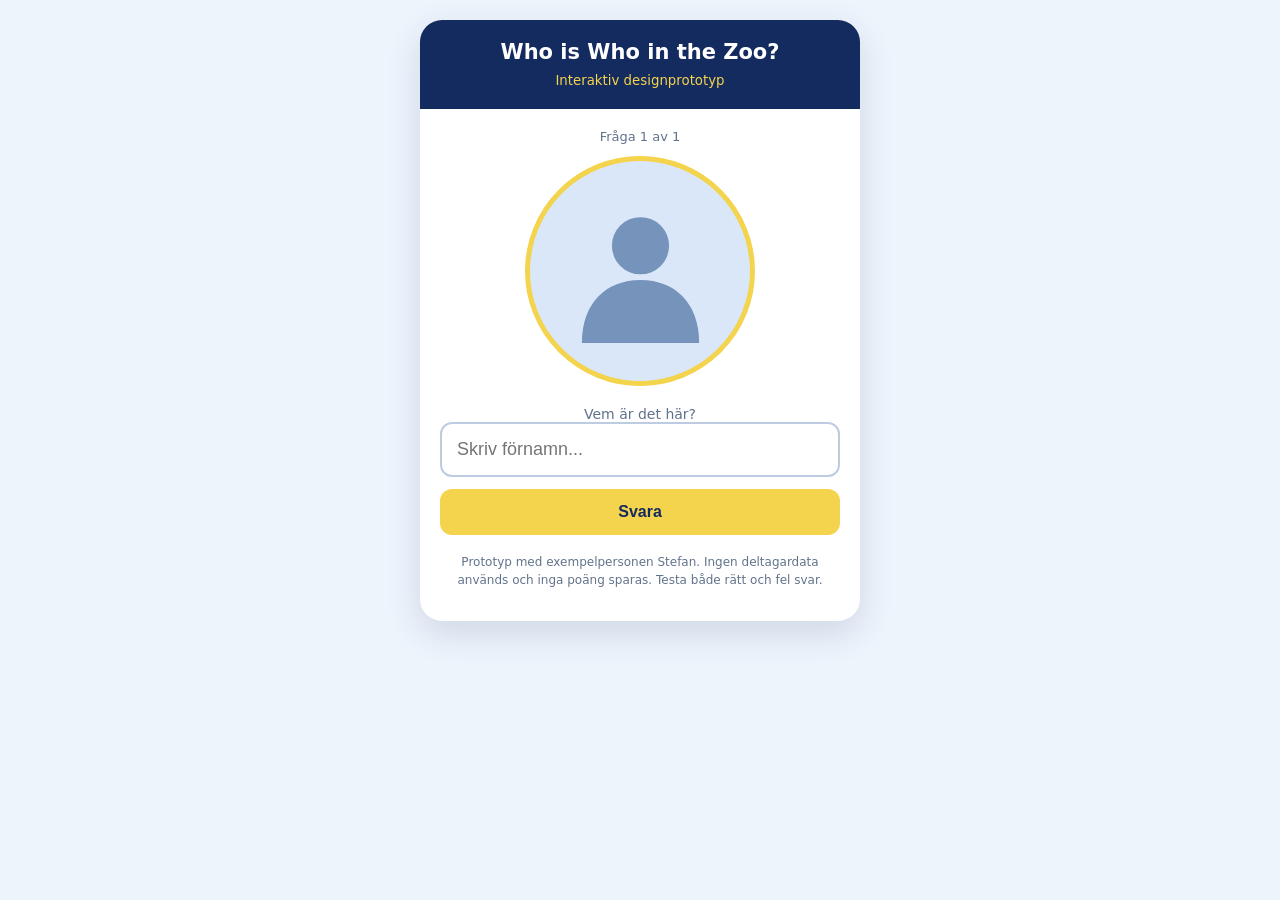
<file: prototypes/who-is-who-zoo.html>
<!doctype html>
<html lang="sv"><head><meta charset="utf-8"><meta name="viewport" content="width=device-width,initial-scale=1,viewport-fit=cover">
<title>Who is Who in the Zoo? – prototyp</title>
<style>
:root{font-family:system-ui,-apple-system,sans-serif;background:#eef4fc;color:#142b60}*{box-sizing:border-box}body{margin:0;padding:20px 12px}.app{max-width:440px;margin:auto;background:#fff;border-radius:22px;overflow:hidden;box-shadow:0 12px 35px #152e5b24}.head{background:#142b60;color:white;padding:20px;text-align:center}.head h1{font-size:21px;margin:0 0 6px}.head small{color:#f4d34d}.content{padding:20px;text-align:center}.portrait{width:min(58vw,230px);height:min(58vw,230px);max-width:230px;max-height:230px;margin:12px auto 20px;border:5px solid #f4d34d;border-radius:50%;overflow:hidden;background:#d9e7f8;display:grid;place-items:center;will-change:transform;transition:width .25s,height .25s}.portrait img{width:100%;height:100%;object-fit:cover}.portrait svg{width:65%;fill:#7693bc}.app:focus-within .portrait{width:min(40vw,155px);height:min(40vw,155px)}.portrait.jump{animation:jump .65s ease-in-out}.portrait.sway{animation:sway 1.3s ease-in-out}@keyframes jump{0%,100%{transform:translateY(0)}15%{transform:translateY(-17px)}30%{transform:translateY(0)}45%{transform:translateY(-11px)}60%{transform:translateY(0)}75%{transform:translateY(-5px)}}@keyframes sway{0%,100%{transform:translateX(0)}15%{transform:translateX(-13px)}35%{transform:translateX(13px)}55%{transform:translateX(-10px)}75%{transform:translateX(8px)}90%{transform:translateX(-3px)}}button{background:#f4d34d;color:#142b60;border:0;border-radius:12px;font-weight:800;font-size:16px;padding:14px 18px;cursor:pointer;width:100%;margin-top:12px}button:focus-visible,input:focus-visible{outline:3px solid #1b69d2;outline-offset:3px}input{width:100%;padding:15px;border:2px solid #bdcce0;border-radius:12px;font-size:18px}input:focus{border-color:#284a8c}.name{font-size:36px;font-weight:850;min-height:52px;letter-spacing:.03em}.result{font-size:23px;font-weight:800;min-height:30px}.result.ok{color:#168345}.sub{color:#61718b;font-size:14px}.hidden{display:none!important}.stage{position:relative;isolation:isolate}.confetti{position:absolute;inset:0;pointer-events:none;overflow:hidden;z-index:4}.confetti i{position:absolute;top:35%;left:50%;width:8px;height:13px;animation:burst 1.5s ease-out forwards}@keyframes burst{0%{opacity:1;transform:translate(0,0) scale(.5)}100%{opacity:0;transform:translate(var(--dx),var(--dy)) rotate(var(--rot))}}.progress{font-size:13px;color:#62738c}.note{font-size:12px;color:#62738c;margin-top:18px;line-height:1.5}@media(max-height:680px){.portrait{width:160px;height:160px}.app:focus-within .portrait{width:115px;height:115px}}@media(prefers-reduced-motion:reduce){.portrait,.portrait.jump,.portrait.sway,.confetti i{animation:none!important;transition:none!important}}
</style></head><body><main class="app"><header class="head"><h1>Who is Who in the Zoo?</h1><small>Interaktiv designprototyp</small></header><div class="content"><div class="progress">Fråga 1 av 1</div><div class="stage"><div class="confetti" id="confetti"></div><div class="portrait" id="portrait"><svg viewBox="0 0 100 100" role="img" aria-label="Exempelporträtt"><circle cx="50" cy="32" r="20"/><path d="M9 100c0-28 17-44 41-44s41 16 41 44z"/></svg></div><div class="sub" id="prompt">Vem är det här?</div><div class="name hidden" id="name"></div><div class="result hidden" id="result" aria-live="polite"></div></div><form id="form"><input id="answer" placeholder="Skriv förnamn..." autocomplete="off" aria-label="Gissa förnamnet" required><button>Svara</button></form><button id="next-letter" class="hidden" type="button">Visa första bokstaven</button><button id="restart" class="hidden" type="button">Testa igen</button><p class="note">Prototyp med exempelpersonen Stefan. Ingen deltagardata används och inga poäng sparas. Testa både rätt och fel svar.</p></div></main>
<script>
(()=>{'use strict';const target='Stefan',el=id=>document.getElementById(id),form=el('form'),answer=el('answer'),portrait=el('portrait'),prompt=el('prompt'),name=el('name'),result=el('result'),next=el('next-letter'),restart=el('restart'),confetti=el('confetti');let count=0,correct=false;const reduced=matchMedia('(prefers-reduced-motion: reduce)').matches;
function celebrate(){if(reduced)return;confetti.replaceChildren();const colors=['#facc15','#fb7185','#4ade80','#60a5fa','#c084fc','#fff'];for(let i=0;i<70;i++){const p=document.createElement('i'),a=Math.random()*Math.PI*2,d=65+Math.random()*180;p.style.background=colors[i%colors.length];p.style.setProperty('--dx',Math.cos(a)*d+'px');p.style.setProperty('--dy',Math.sin(a)*d+70+'px');p.style.setProperty('--rot',(Math.random()*900-450)+'deg');confetti.append(p)}setTimeout(()=>confetti.replaceChildren(),1600)}
form.addEventListener('submit',e=>{e.preventDefault();if(!answer.value.trim())return;correct=answer.value.trim().toLocaleLowerCase('sv-SE')==='stefan';answer.blur();form.classList.add('hidden');prompt.textContent='Det rätta namnet är...';name.classList.remove('hidden');next.classList.remove('hidden');next.textContent='Visa första bokstaven';count=0});
next.addEventListener('click',()=>{if(count>=target.length)return;count++;name.textContent=target.slice(0,count);if(count<target.length){next.textContent='Nästa bokstav';return}next.classList.add('hidden');prompt.classList.add('hidden');portrait.classList.remove('jump','sway');void portrait.offsetWidth;portrait.classList.add(correct?'jump':'sway');result.classList.remove('hidden');if(correct){result.classList.add('ok');result.textContent='RÄTT! +1 poäng';celebrate()}else{name.classList.add('hidden');result.classList.remove('ok');result.textContent='Det här är '+target+'!'}restart.classList.remove('hidden')});
restart.addEventListener('click',()=>{count=0;answer.value='';name.textContent='';name.classList.add('hidden');result.textContent='';result.className='result hidden';prompt.textContent='Vem är det här?';prompt.classList.remove('hidden');form.classList.remove('hidden');next.classList.add('hidden');restart.classList.add('hidden');portrait.classList.remove('jump','sway');confetti.replaceChildren()});
})();
</script></body></html>
</file>
<file: ldv-design-system.css>
/* LDV design system v3.50: one shared typography and control baseline.
   Headings = Barlow Condensed (sans serif), body = Lora (serif). */
:root{
 --ldv-font-heading:'Barlow Condensed','Arial Narrow',Impact,sans-serif;
 --ldv-font-body:'Lora',Georgia,serif;
 --ldv-type-h1:clamp(36px,7vw,44px);
 --ldv-type-h2:clamp(30px,5.5vw,36px);
 --ldv-type-h3:clamp(24px,4.5vw,28px);
 --ldv-type-h4:clamp(20px,3.8vw,23px);
 --ldv-type-body:16px;
 --ldv-button-radius:12px;
}
html,body,main,section,article,aside,dialog,details,summary,
p,li,dl,dt,dd,td,th,label,input,textarea,select,option,
.card,.muted,.feature-note,.participant-card,.participant-detail,
#ldv-gate,#ldv-gate-panel{
 font-family:var(--ldv-font-body)!important;
}
body{font-size:var(--ldv-type-body);line-height:1.55}
h1,h2,h3,h4,.card h1,.card h2,.card h3,.card h4,
#hem h1,#hem h2,#hem h3,#hem h4{
 font-family:var(--ldv-font-heading)!important;
 letter-spacing:.005em!important;
 line-height:1.12!important;
}
h1,#hem h1{font-size:var(--ldv-type-h1)!important;font-weight:800!important}
h2,#hem h2{font-size:var(--ldv-type-h2)!important;font-weight:800!important}
h3,#hem h3{font-size:var(--ldv-type-h3)!important;font-weight:700!important}
h4,#hem h4{font-size:var(--ldv-type-h4)!important;font-weight:700!important}
/* Controls use one heading-family style, while preserving existing button colors and actions. */
button,input[type=button],input[type=submit],input[type=reset],
.btn,[role=button],.tag,legend{
 font-family:var(--ldv-font-heading)!important;
 font-weight:700;
}
button,input[type=button],input[type=submit],input[type=reset],.btn{
 border-radius:var(--ldv-button-radius);
 line-height:1.2;
}
button:disabled,.btn:disabled{cursor:not-allowed;opacity:.6}
input:not([type=button]):not([type=submit]):not([type=reset]),
textarea,select{font-family:var(--ldv-font-body)!important}

/* LDV v3.58: unified action buttons. Navigation, tabs and icon-only controls are excluded. */
:root{--ldv-action-blue:#111a67;--ldv-action-red:#ad2538}
button.ldv-action-button{
 display:inline-flex!important;align-items:center!important;justify-content:center!important;gap:9px!important;
 background:var(--ldv-action-blue)!important;color:#fff!important;border:1px solid transparent!important;
 border-radius:12px!important;font-family:var(--ldv-font-heading)!important;font-weight:700!important;
 text-decoration:none!important;min-height:36px;box-shadow:none!important;
}
button.ldv-action-button.ldv-action-danger{background:var(--ldv-action-red)!important;color:#fff!important}
button.ldv-action-button:not(:disabled):hover{filter:brightness(1.12)}
button.ldv-action-button:focus-visible{outline:3px solid #f8c928!important;outline-offset:2px!important}
button.ldv-action-button .ldv-action-icon{display:block!important;flex:none!important;width:18px!important;height:18px!important;color:inherit!important}

/* v3.63: hidden action buttons must stay hidden, even with inline-flex overrides. */
button.ldv-action-button[hidden],button[hidden],input[hidden]{display:none!important}
.profile-actions{display:flex!important;flex-wrap:wrap!important;gap:10px!important;align-items:stretch!important}
.profile-actions button:not([hidden]){flex:1 1 150px!important;width:auto!important;min-width:0!important;white-space:normal!important;overflow-wrap:normal!important;padding:11px 14px!important;line-height:1.25!important;margin-top:0!important}
.profile-actions button .ldv-action-icon{flex-shrink:0!important}

/* v3.64: fyra prioriterade åtgärder på en rad i personredigeringen. */
#profile-form .profile-actions{display:flex!important;flex-wrap:nowrap!important;gap:8px!important;width:100%!important}
#profile-form .profile-actions button:not([hidden]){flex:0 1 auto!important;width:auto!important;min-width:0!important;white-space:nowrap!important;padding:11px 9px!important;font-size:clamp(11px,1.6vw,15px)!important;gap:5px!important}
#profile-form .profile-actions button[type="submit"]{flex:1 1 34%!important}
#profile-form .profile-actions #profile-cancel{flex:1 1 28%!important}
#profile-form .profile-actions #profile-trip-remove,#profile-form .profile-actions #profile-trip-add{flex:0 1 24%!important}
#profile-form .profile-actions #profile-delete{flex:0 1 14%!important}
#profile-form .profile-actions .ldv-action-icon{width:16px!important;height:16px!important}
@media(max-width:520px){#profile-form .profile-actions{gap:4px!important}#profile-form .profile-actions button:not([hidden]){font-size:10px!important;padding:10px 4px!important;gap:3px!important}#profile-form .profile-actions .ldv-action-icon{width:13px!important;height:13px!important}}

/* v3.67: samma diskreta mörkblå stängknapp i hela appen */
button.profile-close,button#admin-photo-close,button#ldv-myprofile-photo-close,button[aria-label^="Stäng"],button[aria-label^="stäng"]{
 display:inline-flex!important;align-items:center!important;justify-content:center!important;
 width:40px!important;height:40px!important;min-width:40px!important;min-height:40px!important;
 padding:0!important;border:0!important;border-radius:11px!important;
 background:#111a67!important;color:#fff!important;
 font-family:Arial,Helvetica,sans-serif!important;font-size:24px!important;
 font-weight:500!important;line-height:1!important;box-shadow:none!important;flex:none!important;
}
button.profile-close:hover,button#admin-photo-close:hover,button#ldv-myprofile-photo-close:hover,button[aria-label^="Stäng"]:hover{filter:brightness(1.15)!important}
</file>
